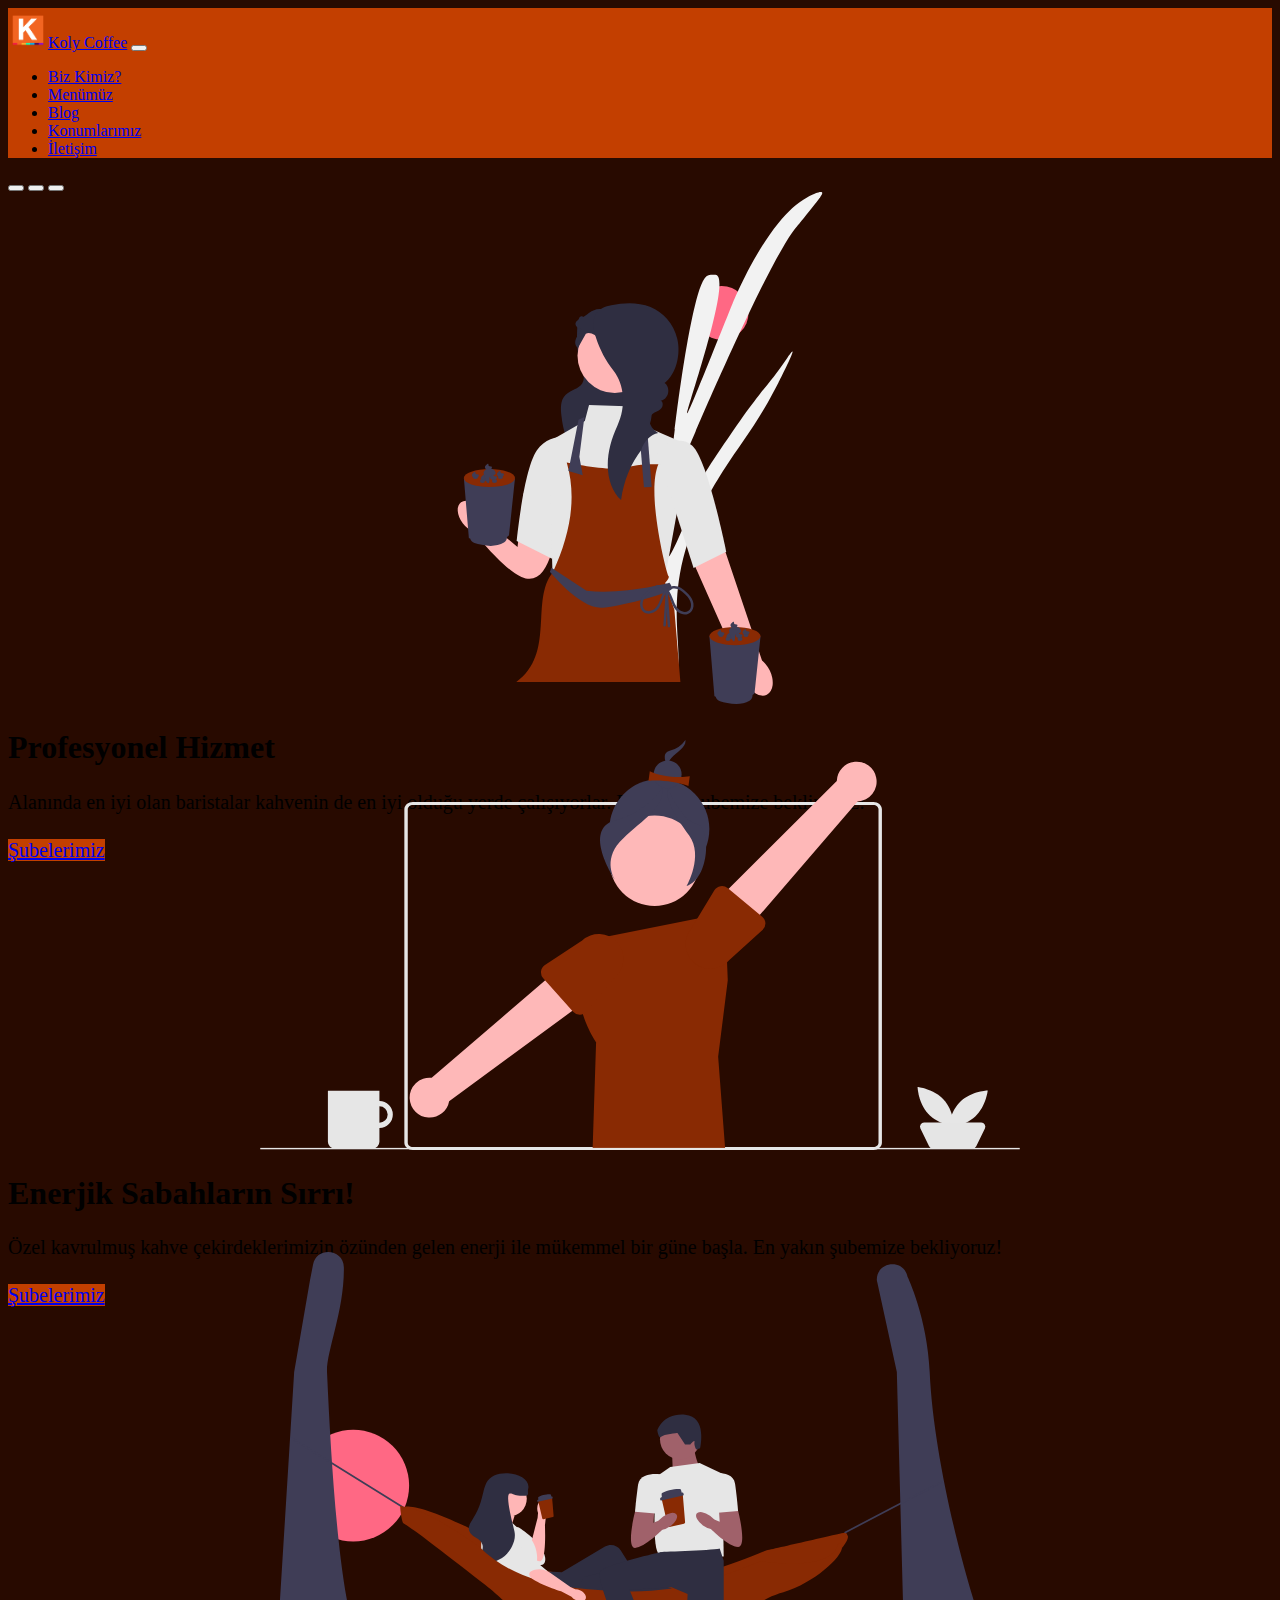
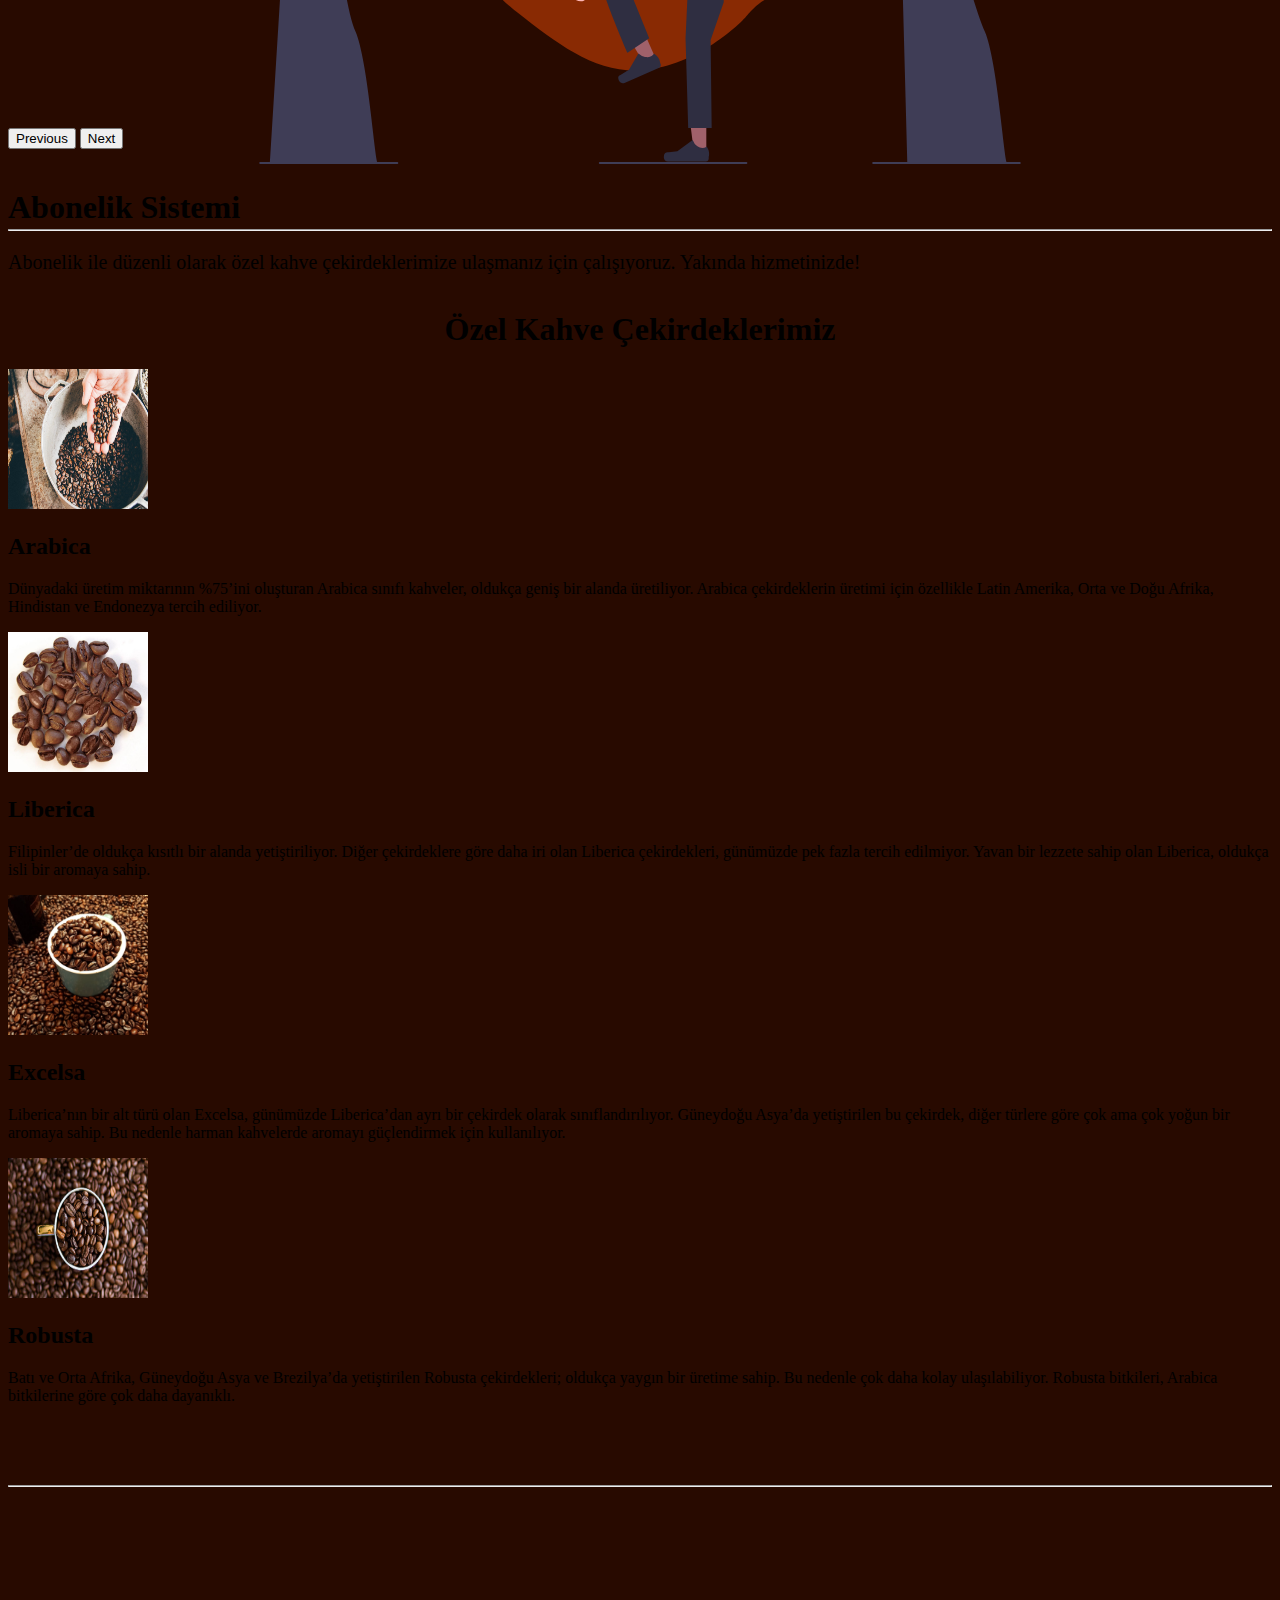
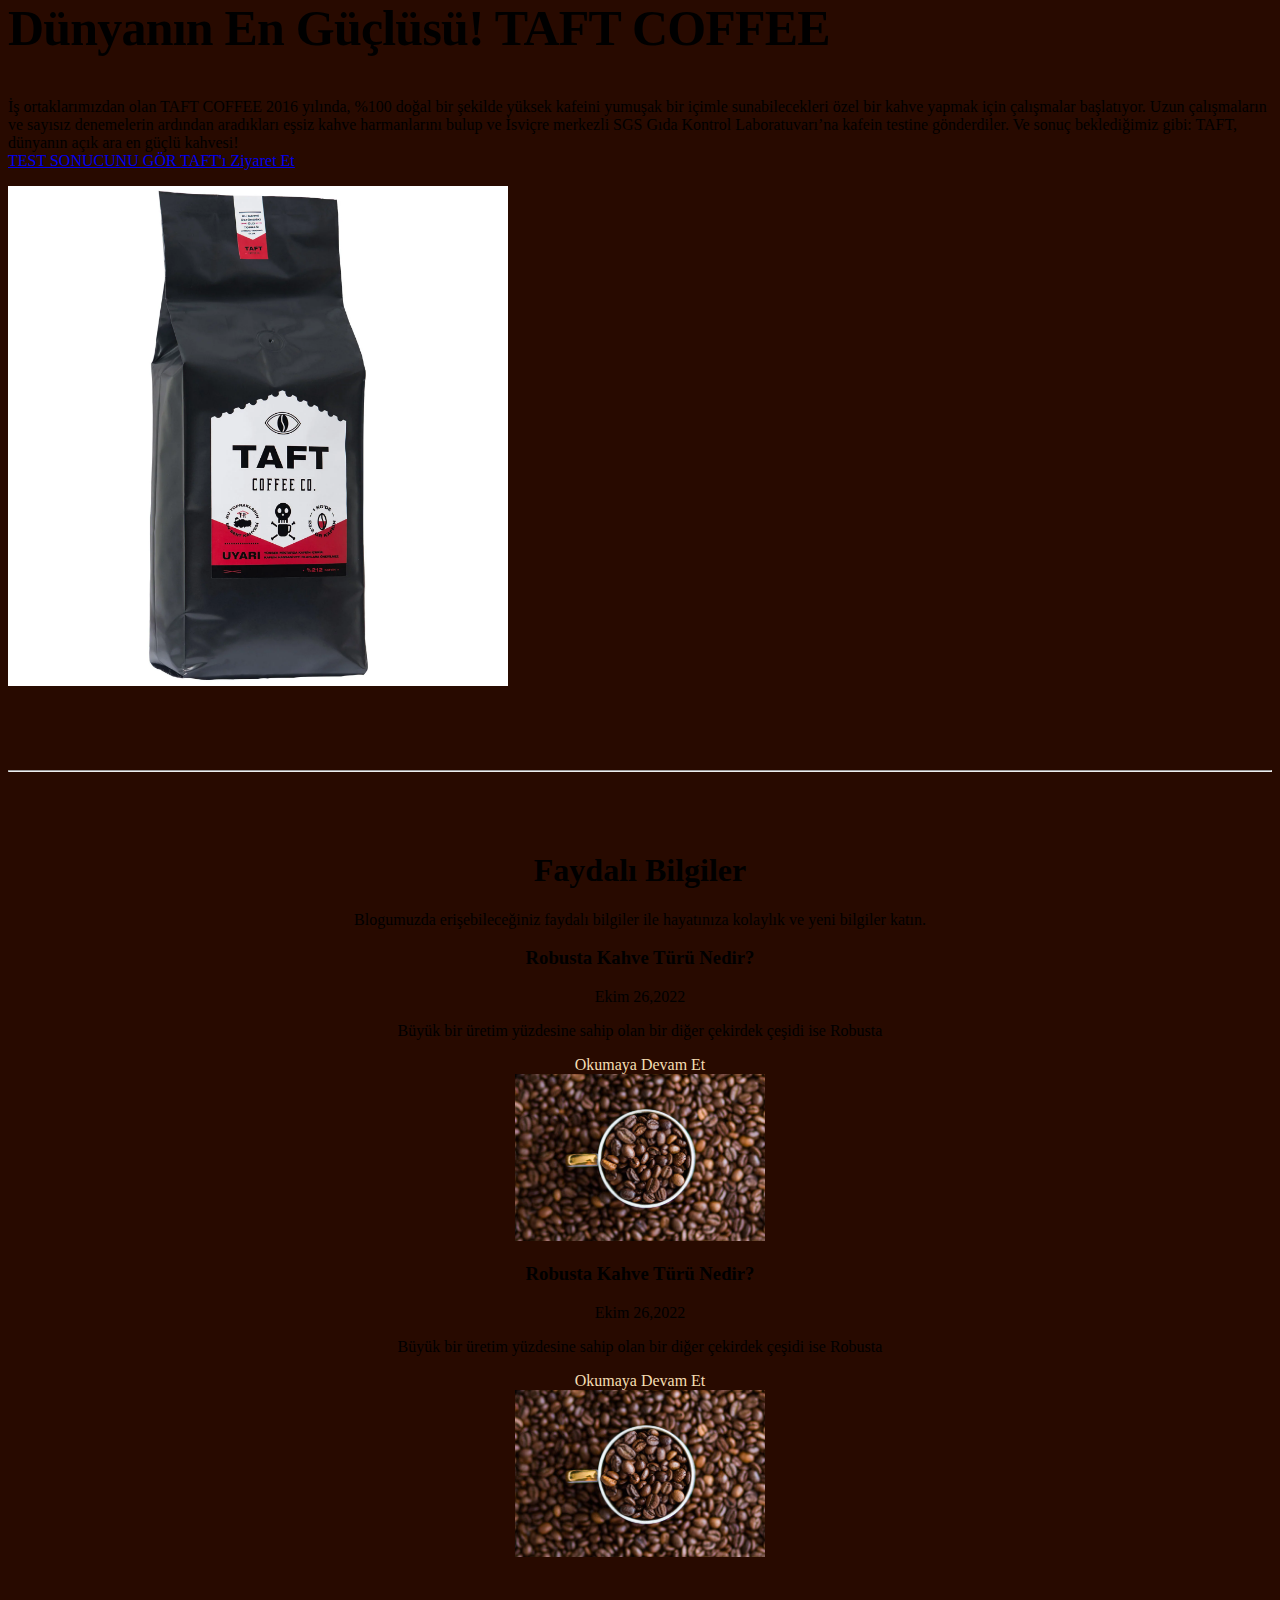
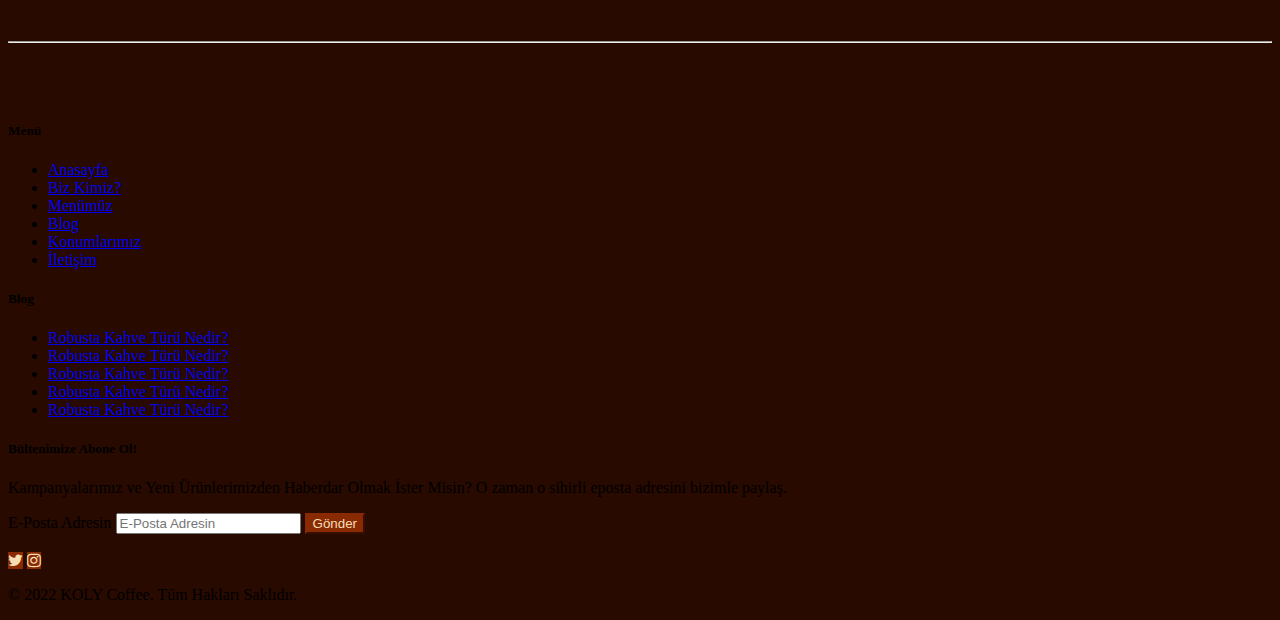
<file: index.html>
<!DOCTYPE html>
<html lang="en">
<head>
    <meta charset="UTF-8">
    <meta http-equiv="X-UA-Compatible" content="IE=edge">
    <meta name="viewport" content="width=device-width, initial-scale=1.0">
    <title>Koly Coffee</title>
    <link rel="stylesheet" href="https://cdnjs.cloudflare.com/ajax/libs/font-awesome/4.7.0/css/font-awesome.min.css">
    <link href="https://cdn.jsdelivr.net/npm/bootstrap@5.2.2/dist/css/bootstrap.min.css" rel="stylesheet" integrity="sha384-Zenh87qX5JnK2Jl0vWa8Ck2rdkQ2Bzep5IDxbcnCeuOxjzrPF/et3URy9Bv1WTRi" crossorigin="anonymous">
    <link rel="stylesheet" href="css/style.css">
    <link rel="shortcut icon" href="img/kolycoffeelogo.png" type="image/x-icon">
 
  
</head>
<body style="background-color: rgba(40,10,0,255);">
    <!-- header -->
    <nav style="background-color: rgba(195,63,0,255); margin-bottom: 0px;" class="navbar navbar-expand-md navbar-dark fixed-top">
        <div class="container-fluid">
              
          <a class="navbar-brand" href="index.html"><img class="bi me-2" width="40px" height="40px" src="img/kolycoffeelogo.png"></img>Koly Coffee</a>
          <button class="navbar-toggler" type="button" data-bs-toggle="collapse" data-bs-target="#navbarCollapse" aria-controls="navbarCollapse" aria-expanded="false" aria-label="Toggle navigation">
            <span class="navbar-toggler-icon"></span>
          </button>
          <div class="collapse navbar-collapse" id="navbarCollapse">
            <ul class="navbar-nav me-auto mb-2">
              <li class="nav-item"><a class="nav-link" href="biz-kimiz.html">Biz Kimiz?</a></li>
              <li class="nav-item"><a class="nav-link" href="menu.html" >Menümüz</a></li>
              <li class="nav-item"><a class="nav-link" href="Blog.html" >Blog</a></li>
              <li class="nav-item"><a class="nav-link" href="konum.html" >Konumlarımız</a></li>
              <li class="nav-item"><a class="nav-link" href="iletisim.html" >İletişim</a></li>
            </ul>
          </div>
        </div>
        
      </nav>
      <!-- header -->
      <!-- main -->
       <div>
        <!-- slider -->
        <div id="myCarousel" class="carousel slide" data-bs-ride="carousel">
          <div class="carousel-indicators">
            <button type="button" data-bs-target="#myCarousel" data-bs-slide-to="0" class="active" aria-current="true" aria-label="Slide 1"></button>
            <button type="button" data-bs-target="#myCarousel" data-bs-slide-to="1" aria-label="Slide 2"></button>
            <button type="button" data-bs-target="#myCarousel" data-bs-slide-to="2" aria-label="Slide 3"></button>
          </div>
          <div class="carousel-inner">
            <div class="carousel-item active">
              <img class="bd-placeholder-img" width="100%" height="100%" src="img/undraw_barista_507s.svg" aria-hidden="true" preserveAspectRatio="xMidYMid slice" focusable="false"><rect width="100%" height="100%" fill="#777"/></img>
      
              <div class="container">
                <div class="carousel-caption text-start">
                  <h1>Profesyonel Hizmet</h1>
                  <p>Alanında en iyi olan baristalar kahvenin de en iyi olduğu yerde çalışıyorlar. En yakın şubemize bekliyoruz!</p>
                  <p><a style="background-color: rgba(195,63,0,255); border-color: rgba(195,63,0,255);" class="btn btn-lg btn-primary" href="konum.html">Şubelerimiz</a></p>
                </div>
              </div>
            </div>
            <div class="carousel-item">
              <br><br>
              <img class="bd-placeholder-img" width="100%" height="80%" src="img/undraw_mornings_re_cofi.svg" aria-hidden="true" preserveAspectRatio="xMidYMid slice" focusable="false"><rect width="100%" height="100%" fill="#777"/></img>
      
              <div class="container">
                <div class="carousel-caption text-start">
                  <h1>Enerjik Sabahların Sırrı!</h1>
                  <p>Özel kavrulmuş kahve çekirdeklerimizin özünden gelen enerji ile mükemmel bir güne başla. En yakın şubemize bekliyoruz!</p>
                  <p><a style="background-color: rgba(195,63,0,255); border-color: rgba(195,63,0,255);" class="btn btn-lg btn-primary" href="konum.html">Şubelerimiz</a></p>
                </div>
              </div>
            </div>
            <div class="carousel-item">
              <br><br>
              <img class="bd-placeholder-img" width="100%" height="100%" src="img/undraw_relaxation_re_ohkx.svg" aria-hidden="true" preserveAspectRatio="xMidYMid slice" focusable="false"><rect width="100%" height="100%" fill="#777"/></img>
      
              <div class="container">
                <div class="carousel-caption text-start">
                  <h1>Abonelik Sistemi</h1>
                  <p>Abonelik ile düzenli olarak özel kahve çekirdeklerimize ulaşmanız için çalışıyoruz. Yakında hizmetinizde!</p>
                </div>
              </div>
            </div>
          </div>
          <button class="carousel-control-prev" type="button" data-bs-target="#myCarousel" data-bs-slide="prev">
            <span class="carousel-control-prev-icon" aria-hidden="true"></span>
            <span class="visually-hidden">Previous</span>
          </button>
          <button class="carousel-control-next" type="button" data-bs-target="#myCarousel" data-bs-slide="next">
            <span class="carousel-control-next-icon" aria-hidden="true"></span>
            <span class="visually-hidden">Next</span>
          </button>
        </div>
      
       <!-- slider -->
        </div>
        </div> 
        <!-- main -->
        <main id="giris" class="text-white">
          

         <!-- Çekirdek -->
          <div class="container marketing">
        
            <hr id="cekirdek" class="featurette-divider">
            
            <div class="row">
              <h1 style="text-align: center;">Özel Kahve Çekirdeklerimiz</h1>
              <div class="col-lg-3">
                <img class="bd-placeholder-img rounded-circle" width="140" height="140" src="img/arabica.jpg" role="img" aria-label="Placeholder: 140x140" preserveAspectRatio="xMidYMid slice" focusable="false"></img>
        
                <h2 class="fw-normal">Arabica</h2>
                <p>Dünyadaki üretim miktarının %75’ini oluşturan Arabica sınıfı kahveler, oldukça geniş bir alanda üretiliyor. Arabica çekirdeklerin üretimi için özellikle Latin Amerika, Orta ve Doğu Afrika, Hindistan ve Endonezya tercih ediliyor.</p>
              </div>
              <div class="col-lg-3">
                <img class="bd-placeholder-img rounded-circle" width="140" height="140" src="img/liberica.jpg" role="img" aria-label="Placeholder: 140x140" preserveAspectRatio="xMidYMid slice" focusable="false"></img>

        
                <h2 class="fw-normal">Liberica</h2>
                <p>Filipinler’de oldukça kısıtlı bir alanda yetiştiriliyor. Diğer çekirdeklere göre daha iri olan Liberica çekirdekleri, günümüzde pek fazla tercih edilmiyor. Yavan bir lezzete sahip olan Liberica, oldukça isli bir aromaya sahip.</p>
              </div>
              <div class="col-lg-3">
                <img class="bd-placeholder-img rounded-circle" width="140" height="140" src="img/excelsa.jpg" role="img" aria-label="Placeholder: 140x140" preserveAspectRatio="xMidYMid slice" focusable="false"></img>

        
                <h2 class="fw-normal">Excelsa</h2>
                <p>Liberica’nın bir alt türü olan Excelsa, günümüzde Liberica’dan ayrı bir çekirdek olarak sınıflandırılıyor. Güneydoğu Asya’da yetiştirilen bu çekirdek, diğer türlere göre çok ama çok yoğun bir aromaya sahip. Bu nedenle harman kahvelerde aromayı güçlendirmek için kullanılıyor.</p>
              </div>
              <div class="col-lg-3">
                <img class="bd-placeholder-img rounded-circle" width="140" height="140" src="img/robusta.jpg" role="img" aria-label="Placeholder: 140x140" preserveAspectRatio="xMidYMid slice" focusable="false"></img>

        
                <h2 class="fw-normal">Robusta</h2>
                <p>Batı ve Orta Afrika, Güneydoğu Asya ve Brezilya’da yetiştirilen Robusta çekirdekleri; oldukça yaygın bir üretime sahip. Bu nedenle çok daha kolay ulaşılabiliyor. Robusta bitkileri, Arabica bitkilerine göre çok daha dayanıklı.</p>
              </div>
            </div>
         <!-- ÇEkirdek -->
        
         <!-- ana-->

        <div class="container marketing">

        
            <hr class="featurette-divider">
        
            <div class="row featurette">
              <div class="col-md-7">
                <h2 class="featurette-heading fw-normal lh-1">Dünyanın En Güçlüsü! <span class="text-muted">TAFT COFFEE</span></h2>
                <p class="lead">İş ortaklarımızdan olan TAFT COFFEE 2016 yılında, %100 doğal bir şekilde yüksek kafeini yumuşak bir içimle sunabilecekleri özel bir kahve yapmak için çalışmalar başlatıyor.

                  Uzun çalışmaların ve sayısız denemelerin ardından aradıkları eşsiz kahve harmanlarını bulup ve İsviçre merkezli SGS Gıda Kontrol Laboratuvarı’na kafein testine gönderdiler.
                  
                  Ve sonuç beklediğimiz gibi: TAFT, dünyanın açık ara en güçlü kahvesi!
                  <br>
                  <a class="nav-link text-muted" href="https://www.taftcoffee.com/blogs/blog/dunyanin-en-guclu-kahvesi-taft-coffee"> TEST SONUCUNU GÖR </a>
                  <a class="nav-link text-muted" href="https://www.taftcoffee.com/"> TAFT'ı Ziyaret Et </a></p>
              </div>
              <div class="col-md-5">
                <img class="bd-placeholder-img bd-placeholder-img-lg featurette-image img-fluid mx-auto" width="500" height="500" src="img/taft.webp" role="img" aria-label="Placeholder: 500x500" preserveAspectRatio="xMidYMid slice" focusable="false"></img>
        
              </div>
            </div>
        
            <hr  class="featurette-divider">
        
            <div style="text-align: center;" class="row featurette">
              <div class="container-fluid">
                <h1>Faydalı Bilgiler</h1>
                <p class="lead">Blogumuzda erişebileceğiniz faydalı bilgiler ile hayatınıza kolaylık ve yeni bilgiler katın.</p>
                <div class="row mb-2">
                  <div class="col-md-6">
                    <div class="row g-0 border rounded overflow-hidden flex-md-row mb-4 shadow-sm h-md-250 position-relative">
                      <div class="col p-4 d-flex flex-column position-static">
    
                        <h3 class="mb-0">Robusta Kahve Türü Nedir?</h3>
                        <div class="mb-1 text-muted">Ekim 26,2022</div>
                        <p class="card-text mb-auto">Büyük bir üretim yüzdesine sahip olan bir diğer çekirdek çeşidi ise Robusta</p>
                        <a style="color: wheat; text-decoration: none; border-color:#892A03;" href="yaziornek.html" class="stretched-link">Okumaya Devam Et</a>
                      </div>
                      <div class="col-auto d-none d-lg-block">
                        <img class="bd-placeholder-img" width="250" height="100%" src="img/robusta.jpg" role="img" aria-label="Placeholder: Thumbnail" preserveAspectRatio="xMidYMid slice" focusable="false"></img>
              
                      </div>
                    </div>
                  </div>
                  <div class="col-md-6">
                    <div class="row g-0 border rounded overflow-hidden flex-md-row mb-4 shadow-sm h-md-250 position-relative">
                      <div class="col p-4 d-flex flex-column position-static">
    
                        <h3 class="mb-0">Robusta Kahve Türü Nedir?</h3>
                        <div class="mb-1 text-muted">Ekim 26,2022</div>
                        <p class="card-text mb-auto">Büyük bir üretim yüzdesine sahip olan bir diğer çekirdek çeşidi ise Robusta</p>
                        <a style="color: wheat; text-decoration: none; border-color:#892A03;" href="yaziornek.html" class="stretched-link">Okumaya Devam Et</a>
                      </div>
                      <div class="col-auto d-none d-lg-block">
                        <img class="bd-placeholder-img" width="250" height="100%" src="img/robusta.jpg" role="img" aria-label="Placeholder: Thumbnail" preserveAspectRatio="xMidYMid slice" focusable="false"></img>
              
                      </div>
                    </div>
                  </div>
                </div>
              </div>
            </div>
        
            <hr  class="featurette-divider">
           
          </div>
        </main>
       <!-- footer -->
  <footer class="container-fluid py-5 mt-auto text-white-50">
    <div class="row">
      <div class="col-6 col-md-2 mb-3">
        <h5>Menü</h5>
        <ul class="nav flex-column">
          <li class="nav-item mb-2"><a href="index.html" class="nav-link p-0 text-muted">Anasayfa</a></li>
          <li class="nav-item mb-2"><a href="biz-kimiz.html" class="nav-link p-0 text-muted">Biz Kimiz?</a></li>
          <li class="nav-item mb-2"><a href="menu.html" class="nav-link p-0 text-muted">Menümüz</a></li>
          <li class="nav-item mb-2"><a href="blog.html" class="nav-link p-0 text-muted">Blog</a></li>
          <li class="nav-item mb-2"><a href="konum.html" class="nav-link p-0 text-muted">Konumlarımız</a></li>
          <li class="nav-item mb-2"><a href="iletisim.html" class="nav-link p-0 text-muted">İletişim</a></li>
        </ul>
      </div>

      <div class="col-6 col-md-2 mb-3">
        <h5>Blog</h5>
        <ul class="nav flex-column">
          <li class="nav-item mb-2"><a href="yaziornek.html" class="nav-link p-0 text-muted">Robusta Kahve Türü Nedir?</a></li>
          <li class="nav-item mb-2"><a href="yaziornek.html" class="nav-link p-0 text-muted">Robusta Kahve Türü Nedir?</a></li>
          <li class="nav-item mb-2"><a href="yaziornek.html" class="nav-link p-0 text-muted">Robusta Kahve Türü Nedir?</a></li>
          <li class="nav-item mb-2"><a href="yaziornek.html" class="nav-link p-0 text-muted">Robusta Kahve Türü Nedir?</a></li>
          <li class="nav-item mb-2"><a href="yaziornek.html" class="nav-link p-0 text-muted">Robusta Kahve Türü Nedir?</a></li>
        </ul>
      </div>

      <div class="col-6 col-md-2 mb-3"></div>

      <div class="col-md-5 offset-md-1 mb-3">
        <form>
          <h5>Bültenimize Abone Ol!</h5>
          <p>Kampanyalarımız ve Yeni Ürünlerimizden Haberdar Olmak İster Misin? O zaman o sihirli eposta adresini bizimle paylaş.</p>
          <div class="d-flex flex-column flex-sm-row w-100 gap-2">
            <label for="newsletter1" class="visually-hidden">E-Posta Adresin</label>
            <input id="newsletter1" type="text" class="form-control" placeholder="E-Posta Adresin">
            <button style="color: wheat; background-color: #892A03; border-color:#892A03;" class="btn btn-primary" type="button">Gönder</button>
          </div>
        </form>
        <br>
        <div style="text-align: left;">
          <a style="color: wheat; background-color: #892A03; border-color:#892A03;" class="btn btn-lg btn-secondary" href="https://twitter.com/oguzhnkrdg" target="_blank"><i class="fa fa-twitter"></i></a>
          <a style="color: wheat; background-color: #892A03; border-color:#892A03;" class="btn btn-lg btn-secondary" href="https://www.instagram.com/oguzhnkrdg/" target="_blank"><i class="fa fa-instagram" ></i></a> 
        </div>
      </div>
    </div>

    <div class="d-flex flex-column flex-sm-row justify-content-between py-4 my-4 border-top">
      <p>&copy; 2022 KOLY Coffee. Tüm Hakları Saklıdır.</p>
    </div>
  </footer>
    <!-- footer -->
</body>

<script src="https://cdn.jsdelivr.net/npm/@popperjs/core@2.11.6/dist/umd/popper.min.js" integrity="sha384-oBqDVmMz9ATKxIep9tiCxS/Z9fNfEXiDAYTujMAeBAsjFuCZSmKbSSUnQlmh/jp3" crossorigin="anonymous"></script>
<script src="https://cdn.jsdelivr.net/npm/bootstrap@5.2.2/dist/js/bootstrap.min.js" integrity="sha384-IDwe1+LCz02ROU9k972gdyvl+AESN10+x7tBKgc9I5HFtuNz0wWnPclzo6p9vxnk" crossorigin="anonymous"></script>
</html>
</file>
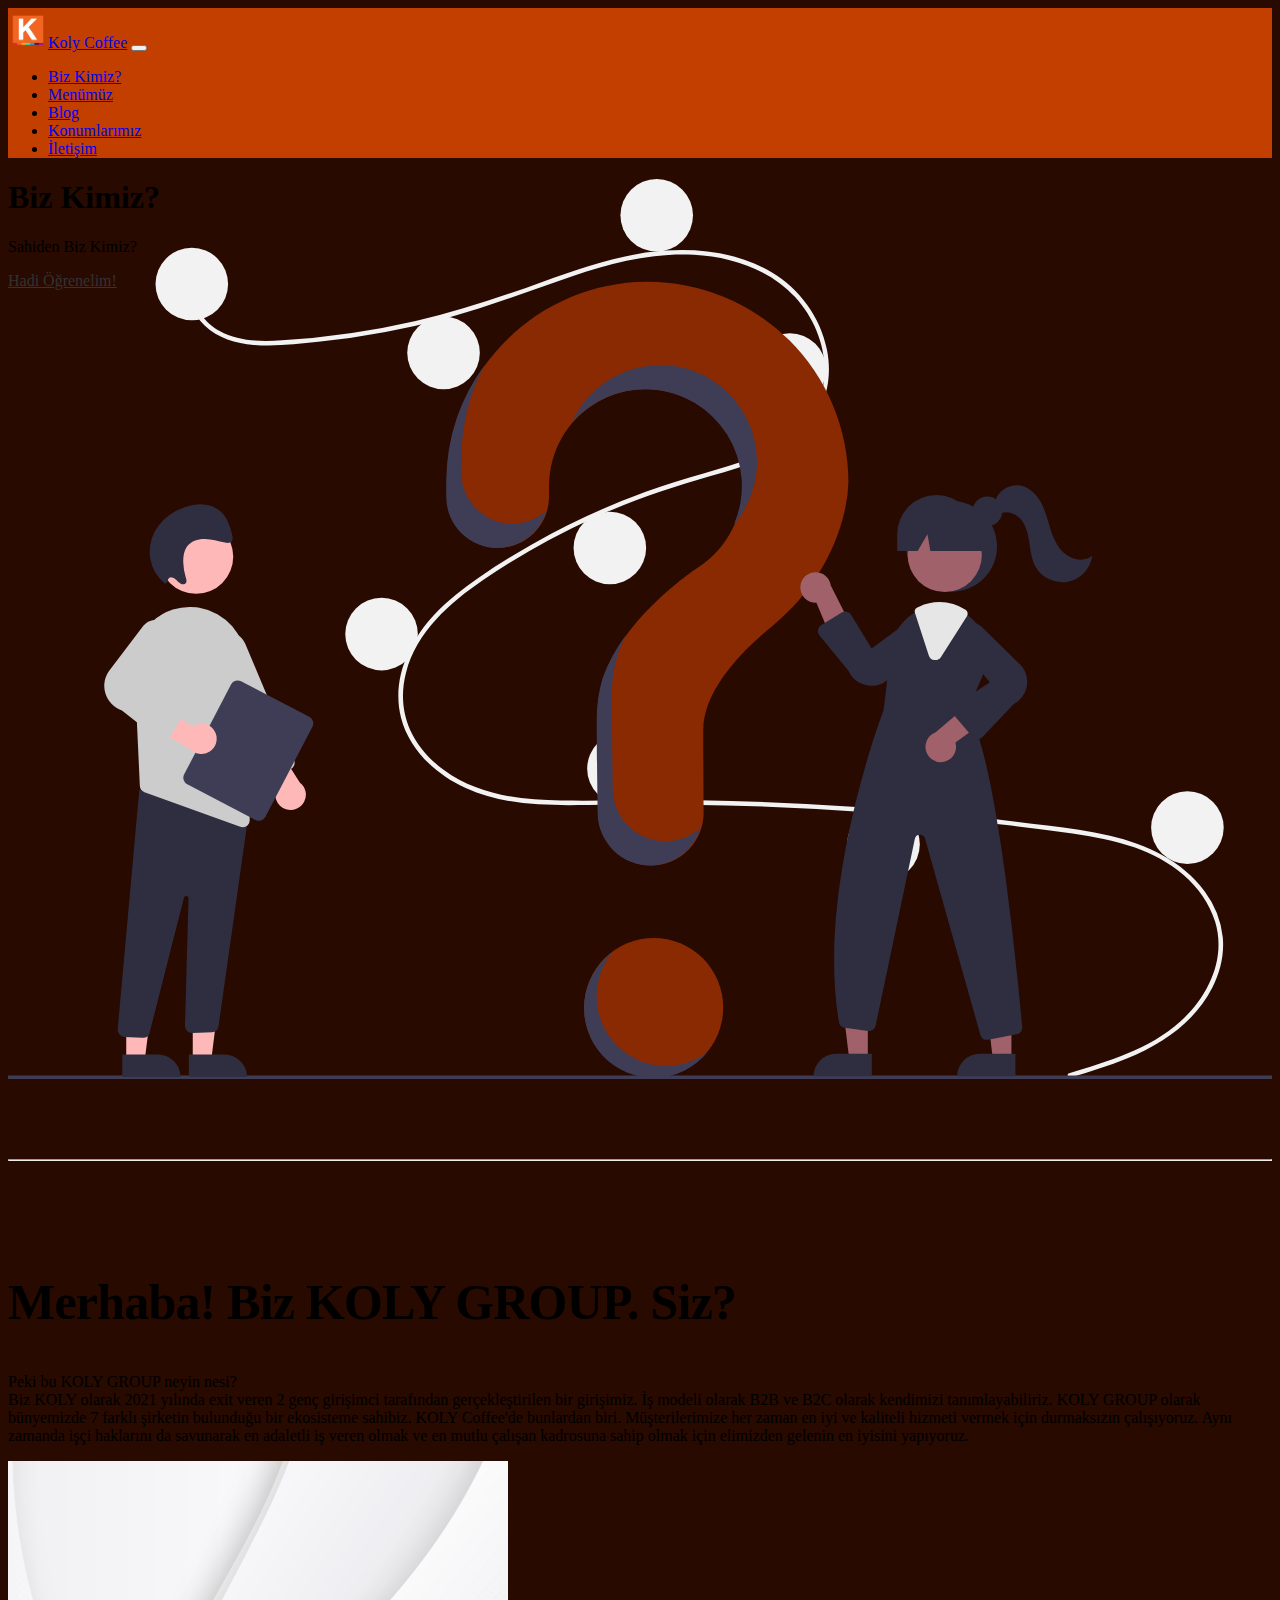
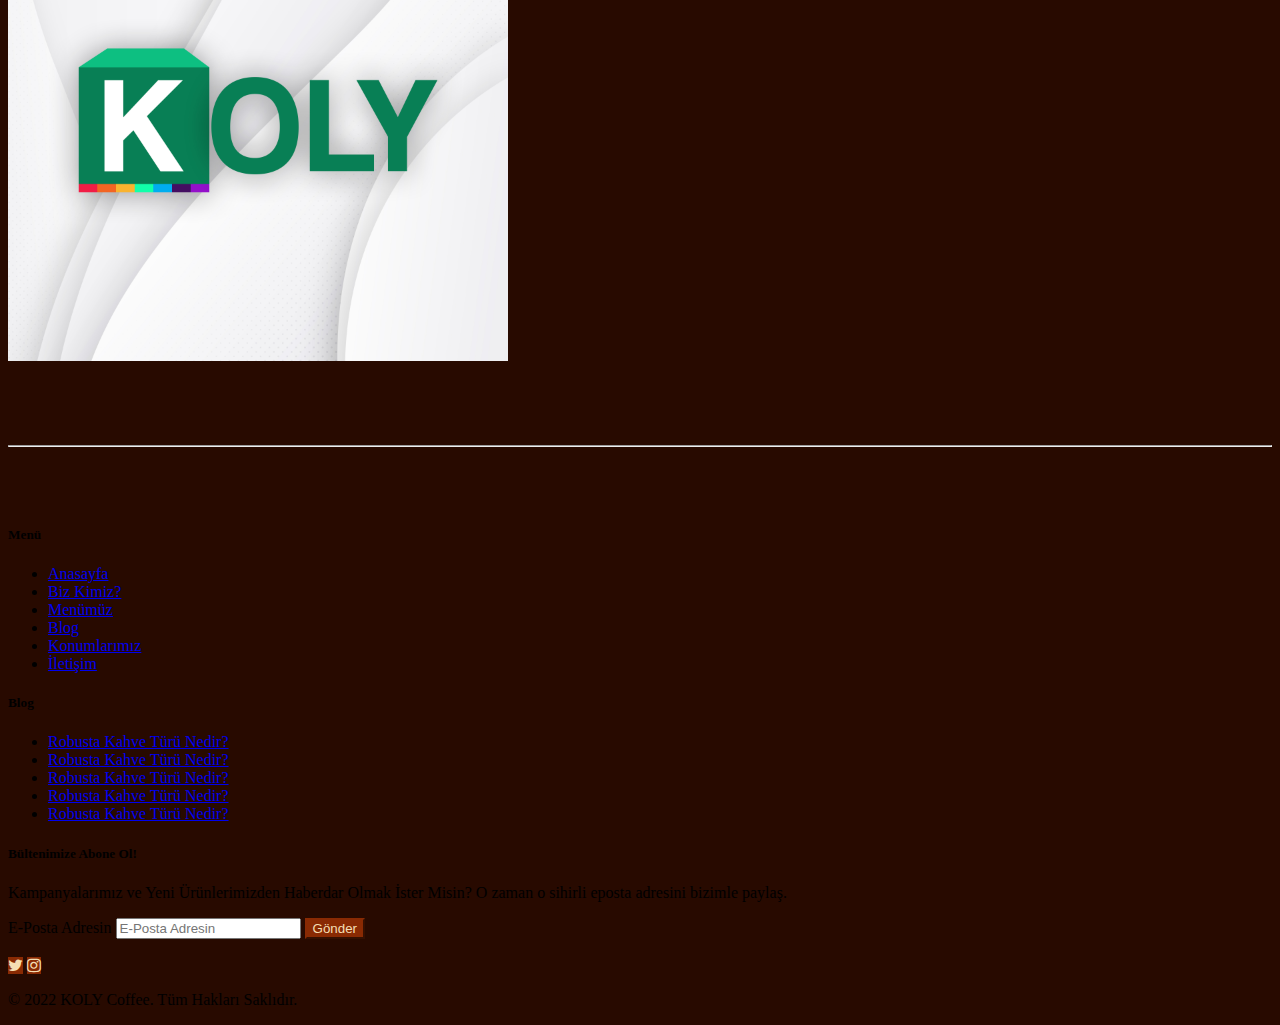
<file: biz-kimiz.html>
<!DOCTYPE html>
<html lang="en">
<head>
    <meta charset="UTF-8">
    <meta http-equiv="X-UA-Compatible" content="IE=edge">
    <meta name="viewport" content="width=device-width, initial-scale=1.0">
    <title>Koly Coffee</title>
    <link rel="stylesheet" href="https://cdnjs.cloudflare.com/ajax/libs/font-awesome/4.7.0/css/font-awesome.min.css">
    <link href="https://cdn.jsdelivr.net/npm/bootstrap@5.2.2/dist/css/bootstrap.min.css" rel="stylesheet" integrity="sha384-Zenh87qX5JnK2Jl0vWa8Ck2rdkQ2Bzep5IDxbcnCeuOxjzrPF/et3URy9Bv1WTRi" crossorigin="anonymous">
    <link rel="stylesheet" href="css/style.css">
    <link rel="shortcut icon" href="img/kolycoffeelogo.png" type="image/x-icon">
 
  
</head>
<body style="background-color: rgba(40,10,0,255);">
    <!-- header -->
    <nav style="background-color: rgba(195,63,0,255); margin-bottom: 0px;" class="navbar navbar-expand-md navbar-dark fixed-top">
        <div class="container-fluid">
              
          <a class="navbar-brand" href="index.html"><img class="bi me-2" width="40px" height="40px" src="img/kolycoffeelogo.png"></img>Koly Coffee</a>
          <button class="navbar-toggler" type="button" data-bs-toggle="collapse" data-bs-target="#navbarCollapse" aria-controls="navbarCollapse" aria-expanded="false" aria-label="Toggle navigation">
            <span class="navbar-toggler-icon"></span>
          </button>
          <div class="collapse navbar-collapse" id="navbarCollapse">
            <ul class="navbar-nav me-auto mb-2">
              <li class="nav-item"><a class="nav-link" href="biz-kimiz.html">Biz Kimiz?</a></li>
              <li class="nav-item"><a class="nav-link" href="menu.html" >Menümüz</a></li>
              <li class="nav-item"><a class="nav-link" href="blog.html" >Blog</a></li>
              <li class="nav-item"><a class="nav-link" href="konum.html" >Konumlarımız</a></li>
              <li class="nav-item"><a class="nav-link" href="iletisim.html" >İletişim</a></li>
            </ul>
          </div>
        </div>
        
      </nav>
      <!-- header -->
        <!-- main -->
        <div>
          <main style="background-image: url(img/undraw_questions_re_1fy7.svg); background-position: center; background-repeat: no-repeat; background-size: cover; height: 100vh;" class=" p-5 text-center text-white text-center d-flex justify-content-center align-items-center mask">
              <div>
                  <h1 >Biz Kimiz?</h1>
                  <p class="lead">Sahiden Biz Kimiz?</p>
                  <p class="lead">
                      <a href="#giris" class="btn btn-lg btn-secondary fw-bold border-white bg-white">Hadi Öğrenelim!</a>
                  </p>
              </div>   
          </main>
      </div>
        <main id="giris" class="text-white">
          
         <!-- kimiz -->

        <div class="container marketing">

        
            <hr id="merhaba" class="featurette-divider">
        
            <div class="row featurette">
              <div class="col-md-7">
                <h2 class="featurette-heading fw-normal lh-1">Merhaba! Biz KOLY GROUP. <span class="text-muted">Siz?</span></h2>
                <p class="lead">Peki bu KOLY GROUP neyin nesi? <br> Biz KOLY olarak 2021 yılında exit veren 2 genç girişimci tarafından gerçekleştirilen bir girişimiz. İş modeli olarak B2B ve B2C olarak kendimizi tanımlayabiliriz.
                  KOLY GROUP olarak bünyemizde 7 farklı şirketin bulunduğu bir ekosisteme sahibiz. KOLY Coffee'de bunlardan biri. Müşterilerimize her zaman en iyi ve kaliteli hizmeti vermek için durmaksızın çalışıyoruz. Aynı zamanda işçi haklarını da savunarak
                  en adaletli iş veren olmak ve en mutlu çalışan kadrosuna sahip olmak için elimizden gelenin en iyisini yapıyoruz.
                </p>
              </div>
              <div class="col-md-5">
                <img class="bd-placeholder-img bd-placeholder-img-lg featurette-image img-fluid mx-auto" width="500" height="500" src="img/kolyprofil.jpg" role="img" aria-label="Placeholder: 500x500" preserveAspectRatio="xMidYMid slice" focusable="false"><title>Placeholder</title><rect width="100%" height="100%" fill="#eee"/></img>
        
              </div>
            </div>
        
             
        
            <hr class="featurette-divider">
           
          </div>
        </main>
<!-- footer -->
<footer class="container-fluid py-5 mt-auto text-white-50">
  <div class="row">
    <div class="col-6 col-md-2 mb-3">
      <h5>Menü</h5>
      <ul class="nav flex-column">
        <li class="nav-item mb-2"><a href="index.html" class="nav-link p-0 text-muted">Anasayfa</a></li>
        <li class="nav-item mb-2"><a href="biz-kimiz.html" class="nav-link p-0 text-muted">Biz Kimiz?</a></li>
        <li class="nav-item mb-2"><a href="menu.html" class="nav-link p-0 text-muted">Menümüz</a></li>
        <li class="nav-item mb-2"><a href="blog.html" class="nav-link p-0 text-muted">Blog</a></li>
        <li class="nav-item mb-2"><a href="konum.html" class="nav-link p-0 text-muted">Konumlarımız</a></li>
        <li class="nav-item mb-2"><a href="iletisim.html" class="nav-link p-0 text-muted">İletişim</a></li>
      </ul>
    </div>

    <div class="col-6 col-md-2 mb-3">
      <h5>Blog</h5>
      <ul class="nav flex-column">
        <li class="nav-item mb-2"><a href="yaziornek.html" class="nav-link p-0 text-muted">Robusta Kahve Türü Nedir?</a></li>
        <li class="nav-item mb-2"><a href="yaziornek.html" class="nav-link p-0 text-muted">Robusta Kahve Türü Nedir?</a></li>
        <li class="nav-item mb-2"><a href="yaziornek.html" class="nav-link p-0 text-muted">Robusta Kahve Türü Nedir?</a></li>
        <li class="nav-item mb-2"><a href="yaziornek.html" class="nav-link p-0 text-muted">Robusta Kahve Türü Nedir?</a></li>
        <li class="nav-item mb-2"><a href="yaziornek.html" class="nav-link p-0 text-muted">Robusta Kahve Türü Nedir?</a></li>
      </ul>
    </div>

    <div class="col-6 col-md-2 mb-3"></div>

    <div class="col-md-5 offset-md-1 mb-3">
      <form>
        <h5>Bültenimize Abone Ol!</h5>
        <p>Kampanyalarımız ve Yeni Ürünlerimizden Haberdar Olmak İster Misin? O zaman o sihirli eposta adresini bizimle paylaş.</p>
        <div class="d-flex flex-column flex-sm-row w-100 gap-2">
          <label for="newsletter1" class="visually-hidden">E-Posta Adresin</label>
          <input id="newsletter1" type="text" class="form-control" placeholder="E-Posta Adresin">
          <button style="color: wheat; background-color: #892A03; border-color:#892A03;" class="btn btn-primary" type="button">Gönder</button>
        </div>
      </form>
      <br>
      <div style="text-align: left;">
        <a style="color: wheat; background-color: #892A03; border-color:#892A03;" class="btn btn-lg btn-secondary" href="https://twitter.com/oguzhnkrdg" target="_blank"><i class="fa fa-twitter"></i></a>
        <a style="color: wheat; background-color: #892A03; border-color:#892A03;" class="btn btn-lg btn-secondary" href="https://www.instagram.com/oguzhnkrdg/" target="_blank"><i class="fa fa-instagram" ></i></a> 
      </div>
    </div>
  </div>

  <div class="d-flex flex-column flex-sm-row justify-content-between py-4 my-4 border-top">
    <p>&copy; 2022 KOLY Coffee. Tüm Hakları Saklıdır.</p>
  </div>
</footer>
  <!-- footer -->
</body>

<script src="https://cdn.jsdelivr.net/npm/@popperjs/core@2.11.6/dist/umd/popper.min.js" integrity="sha384-oBqDVmMz9ATKxIep9tiCxS/Z9fNfEXiDAYTujMAeBAsjFuCZSmKbSSUnQlmh/jp3" crossorigin="anonymous"></script>
<script src="https://cdn.jsdelivr.net/npm/bootstrap@5.2.2/dist/js/bootstrap.min.js" integrity="sha384-IDwe1+LCz02ROU9k972gdyvl+AESN10+x7tBKgc9I5HFtuNz0wWnPclzo6p9vxnk" crossorigin="anonymous"></script>
</html>
</file>
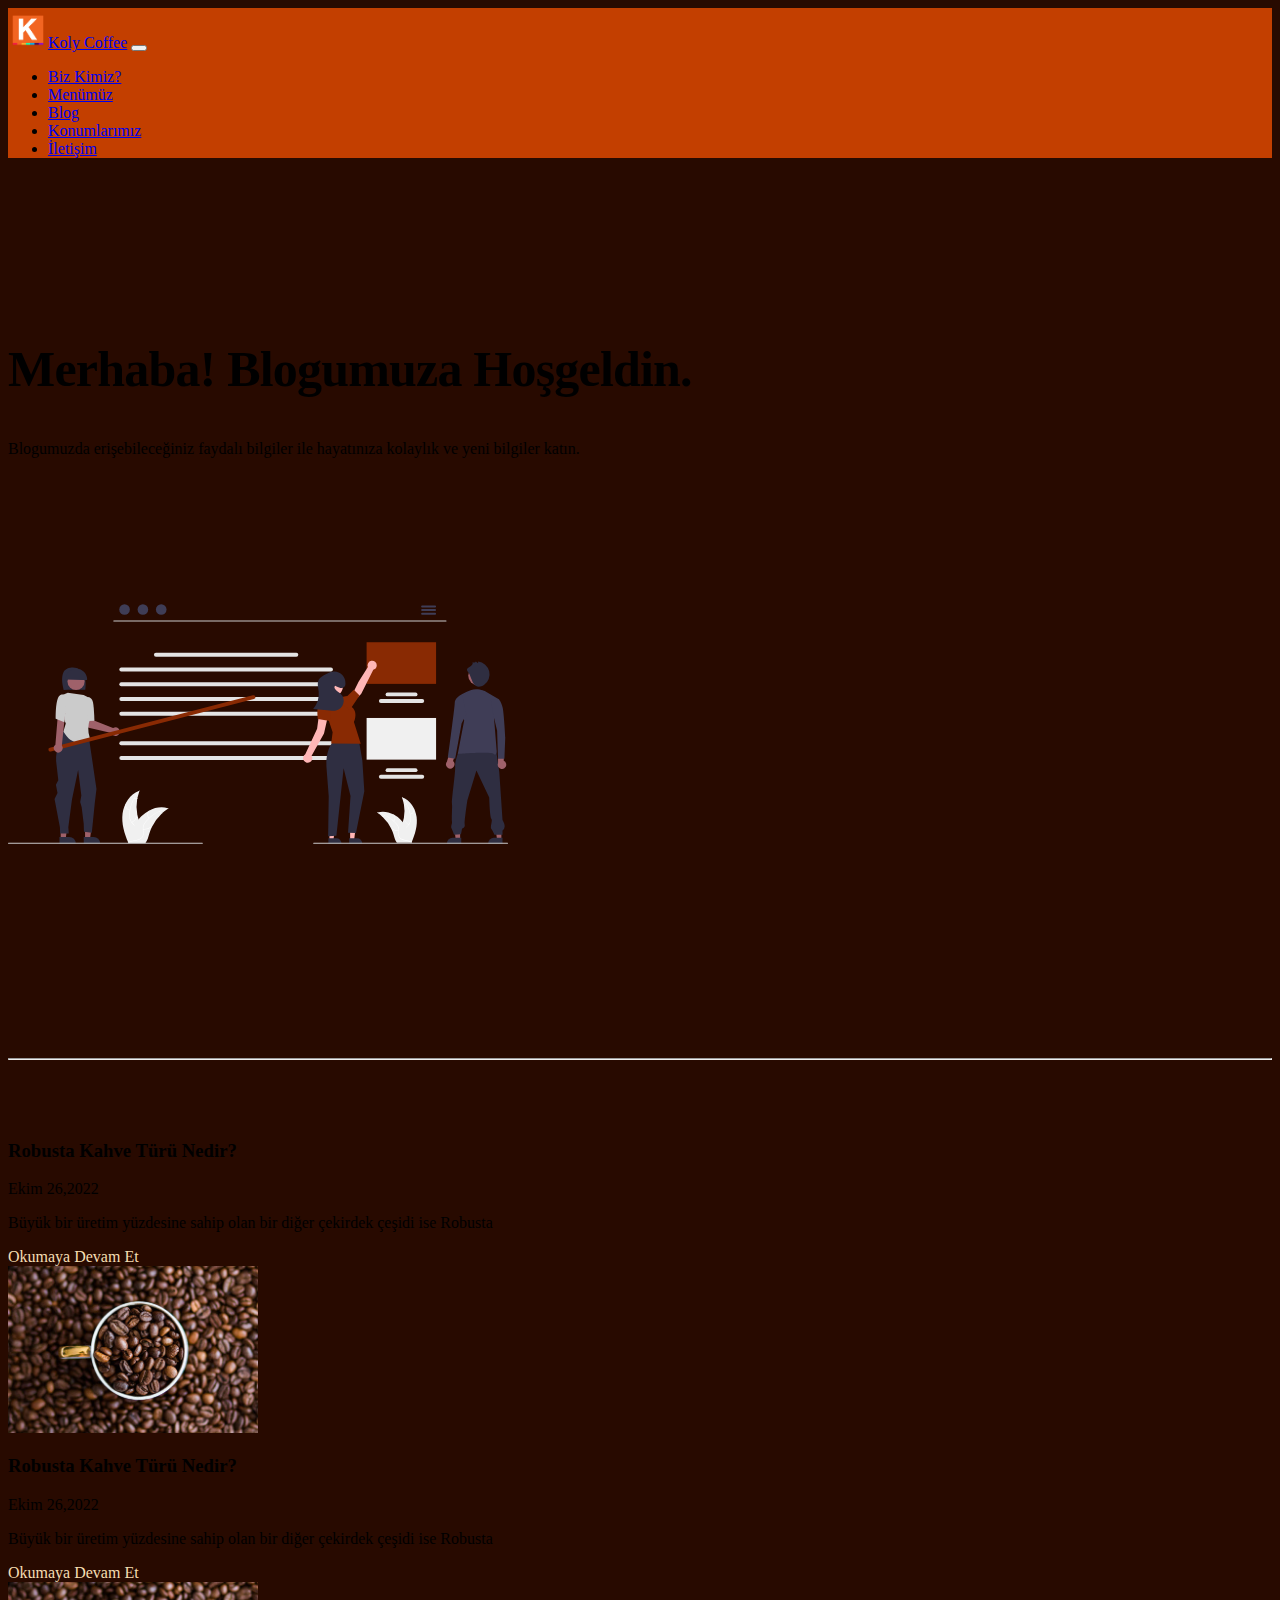
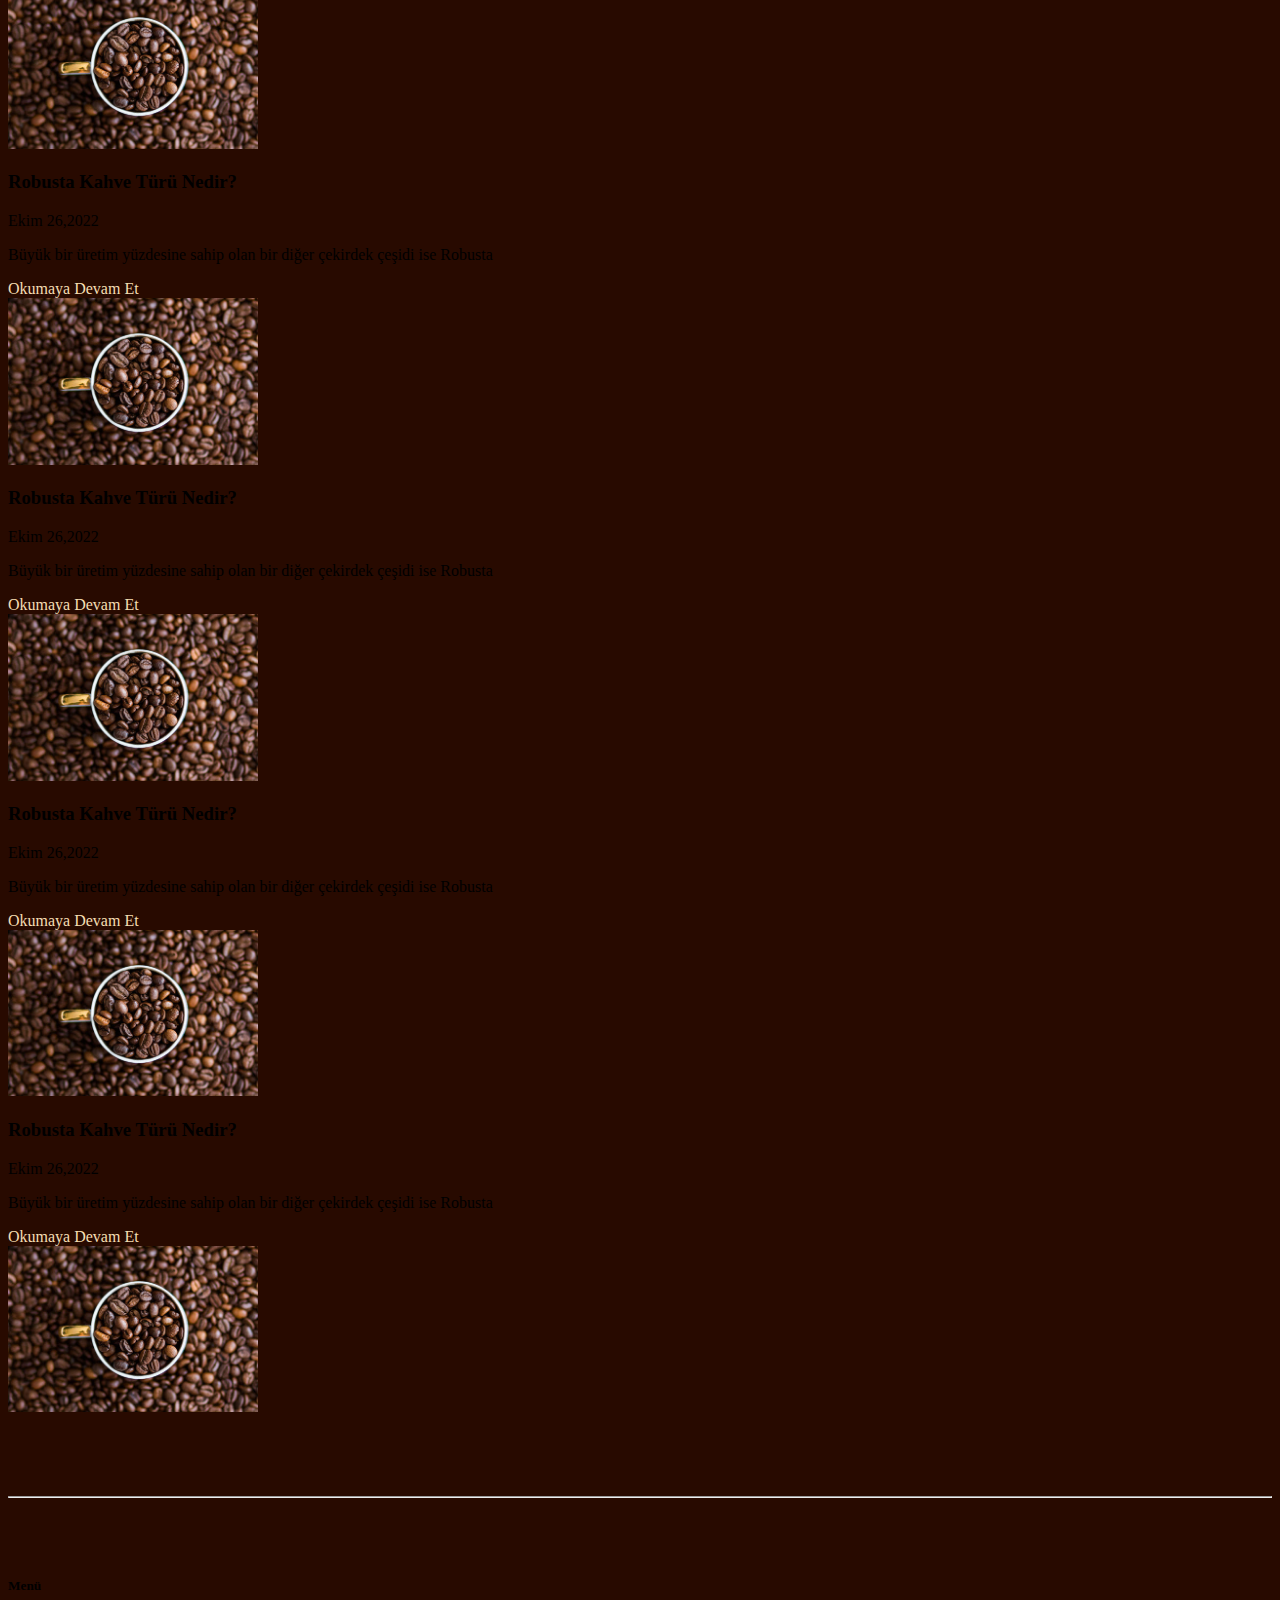
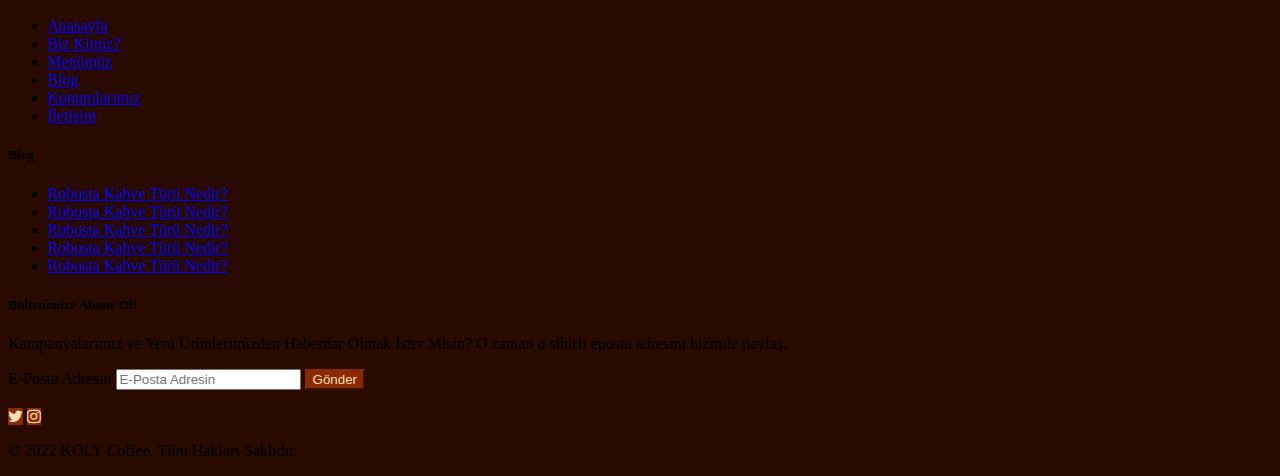
<file: blog.html>
<!DOCTYPE html>
<html lang="en">
<head>
    <meta charset="UTF-8">
    <meta http-equiv="X-UA-Compatible" content="IE=edge">
    <meta name="viewport" content="width=device-width, initial-scale=1.0">
    <title>Koly Coffee</title>
    <link rel="stylesheet" href="https://cdnjs.cloudflare.com/ajax/libs/font-awesome/4.7.0/css/font-awesome.min.css">
    <link href="https://cdn.jsdelivr.net/npm/bootstrap@5.2.2/dist/css/bootstrap.min.css" rel="stylesheet" integrity="sha384-Zenh87qX5JnK2Jl0vWa8Ck2rdkQ2Bzep5IDxbcnCeuOxjzrPF/et3URy9Bv1WTRi" crossorigin="anonymous">
    <link rel="stylesheet" href="css/style.css">
    <link rel="shortcut icon" href="img/kolycoffeelogo.png" type="image/x-icon">
 
  
</head>
<body style="background-color: rgba(40,10,0,255);">
    <!-- header -->
    <nav style="background-color: rgba(195,63,0,255); margin-bottom: 0px;" class="navbar navbar-expand-md navbar-dark fixed-top">
        <div class="container-fluid">
              
          <a class="navbar-brand" href="index.html"><img class="bi me-2" width="40px" height="40px" src="img/kolycoffeelogo.png"></img>Koly Coffee</a>
          <button class="navbar-toggler" type="button" data-bs-toggle="collapse" data-bs-target="#navbarCollapse" aria-controls="navbarCollapse" aria-expanded="false" aria-label="Toggle navigation">
            <span class="navbar-toggler-icon"></span>
          </button>
          <div class="collapse navbar-collapse" id="navbarCollapse">
            <ul class="navbar-nav me-auto mb-2">
              <li class="nav-item"><a class="nav-link" href="biz-kimiz.html">Biz Kimiz?</a></li>
              <li class="nav-item"><a class="nav-link" href="menu.html" >Menümüz</a></li>
              <li class="nav-item"><a class="nav-link" href="blog.html" >Blog</a></li>
              <li class="nav-item"><a class="nav-link" href="konum.html" >Konumlarımız</a></li>
              <li class="nav-item"><a class="nav-link" href="iletisim.html" >İletişim</a></li>
            </ul>
          </div>
        </div>
        
      </nav>
      <!-- header -->
        <!-- main -->
        <main id="giris" class="text-white">
          
        

        <div class="container marketing">
          <br><br><br>
            <div class="row featurette">
              <div class="col-md-7">
                <h2 class="featurette-heading fw-normal lh-1">Merhaba! Blogumuza Hoşgeldin.</h2>
                <p class="lead">Blogumuzda erişebileceğiniz faydalı bilgiler ile hayatınıza kolaylık ve yeni bilgiler katın.</p>
              </div>
              <div class="col-md-5">
                <img class="bd-placeholder-img bd-placeholder-img-lg featurette-image img-fluid mx-auto" width="500" height="500" src="img/undraw_blogging_re_kl0d.svg" role="img" aria-label="Placeholder: 500x500" preserveAspectRatio="xMidYMid slice" focusable="false"></img>
        
              </div>
            </div>
        
            <hr class="featurette-divider">
        
            <div class="row mb-2">
              <div class="col-md-6">
                <div class="row g-0 border rounded overflow-hidden flex-md-row mb-4 shadow-sm h-md-250 position-relative">
                  <div class="col p-4 d-flex flex-column position-static">

                    <h3 class="mb-0">Robusta Kahve Türü Nedir?</h3>
                    <div class="mb-1 text-muted">Ekim 26,2022</div>
                    <p class="card-text mb-auto">Büyük bir üretim yüzdesine sahip olan bir diğer çekirdek çeşidi ise Robusta</p>
                    <a style="color: wheat; text-decoration: none; border-color:#892A03;" href="yaziornek.html" class="stretched-link">Okumaya Devam Et</a>
                  </div>
                  <div class="col-auto d-none d-lg-block">
                    <img class="bd-placeholder-img" width="250" height="100%" src="img/robusta.jpg" role="img" aria-label="Placeholder: Thumbnail" preserveAspectRatio="xMidYMid slice" focusable="false"></img>
          
                  </div>
                </div>
              </div>
              <div class="col-md-6">
                <div class="row g-0 border rounded overflow-hidden flex-md-row mb-4 shadow-sm h-md-250 position-relative">
                  <div class="col p-4 d-flex flex-column position-static">

                    <h3 class="mb-0">Robusta Kahve Türü Nedir?</h3>
                    <div class="mb-1 text-muted">Ekim 26,2022</div>
                    <p class="card-text mb-auto">Büyük bir üretim yüzdesine sahip olan bir diğer çekirdek çeşidi ise Robusta</p>
                    <a style="color: wheat; text-decoration: none; border-color:#892A03;" href="yaziornek.html" class="stretched-link">Okumaya Devam Et</a>
                  </div>
                  <div class="col-auto d-none d-lg-block">
                    <img class="bd-placeholder-img" width="250" height="100%" src="img/robusta.jpg" role="img" aria-label="Placeholder: Thumbnail" preserveAspectRatio="xMidYMid slice" focusable="false"></img>
          
                  </div>
                </div>
              </div>
            </div>
            <div class="row mb-2">
              <div class="col-md-6">
                <div class="row g-0 border rounded overflow-hidden flex-md-row mb-4 shadow-sm h-md-250 position-relative">
                  <div class="col p-4 d-flex flex-column position-static">

                    <h3 class="mb-0">Robusta Kahve Türü Nedir?</h3>
                    <div class="mb-1 text-muted">Ekim 26,2022</div>
                    <p class="card-text mb-auto">Büyük bir üretim yüzdesine sahip olan bir diğer çekirdek çeşidi ise Robusta</p>
                    <a style="color: wheat; text-decoration: none; border-color:#892A03;" href="yaziornek.html" class="stretched-link">Okumaya Devam Et</a>
                  </div>
                  <div class="col-auto d-none d-lg-block">
                    <img class="bd-placeholder-img" width="250" height="100%" src="img/robusta.jpg" role="img" aria-label="Placeholder: Thumbnail" preserveAspectRatio="xMidYMid slice" focusable="false"></img>
          
                  </div>
                </div>
              </div>
              <div class="col-md-6">
                <div class="row g-0 border rounded overflow-hidden flex-md-row mb-4 shadow-sm h-md-250 position-relative">
                  <div class="col p-4 d-flex flex-column position-static">

                    <h3 class="mb-0">Robusta Kahve Türü Nedir?</h3>
                    <div class="mb-1 text-muted">Ekim 26,2022</div>
                    <p class="card-text mb-auto">Büyük bir üretim yüzdesine sahip olan bir diğer çekirdek çeşidi ise Robusta</p>
                    <a style="color: wheat; text-decoration: none; border-color:#892A03;" href="yaziornek.html" class="stretched-link">Okumaya Devam Et</a>
                  </div>
                  <div class="col-auto d-none d-lg-block">
                    <img class="bd-placeholder-img" width="250" height="100%" src="img/robusta.jpg" role="img" aria-label="Placeholder: Thumbnail" preserveAspectRatio="xMidYMid slice" focusable="false"></img>
          
                  </div>
                </div>
              </div>
            </div>
            <div class="row mb-2">
              <div class="col-md-6">
                <div class="row g-0 border rounded overflow-hidden flex-md-row mb-4 shadow-sm h-md-250 position-relative">
                  <div class="col p-4 d-flex flex-column position-static">

                    <h3 class="mb-0">Robusta Kahve Türü Nedir?</h3>
                    <div class="mb-1 text-muted">Ekim 26,2022</div>
                    <p class="card-text mb-auto">Büyük bir üretim yüzdesine sahip olan bir diğer çekirdek çeşidi ise Robusta</p>
                    <a style="color: wheat; text-decoration: none; border-color:#892A03;" href="yaziornek.html" class="stretched-link">Okumaya Devam Et</a>
                  </div>
                  <div class="col-auto d-none d-lg-block">
                    <img class="bd-placeholder-img" width="250" height="100%" src="img/robusta.jpg" role="img" aria-label="Placeholder: Thumbnail" preserveAspectRatio="xMidYMid slice" focusable="false"></img>
          
                  </div>
                </div>
              </div>
              <div class="col-md-6">
                <div class="row g-0 border rounded overflow-hidden flex-md-row mb-4 shadow-sm h-md-250 position-relative">
                  <div class="col p-4 d-flex flex-column position-static">

                    <h3 class="mb-0">Robusta Kahve Türü Nedir?</h3>
                    <div class="mb-1 text-muted">Ekim 26,2022</div>
                    <p class="card-text mb-auto">Büyük bir üretim yüzdesine sahip olan bir diğer çekirdek çeşidi ise Robusta</p>
                    <a style="color: wheat; text-decoration: none; border-color:#892A03;" href="yaziornek.html" class="stretched-link">Okumaya Devam Et</a>
                  </div>
                  <div class="col-auto d-none d-lg-block">
                    <img class="bd-placeholder-img" width="250" height="100%" src="img/robusta.jpg" role="img" aria-label="Placeholder: Thumbnail" preserveAspectRatio="xMidYMid slice" focusable="false"></img>
          
                  </div>
                </div>
              </div>
            </div>
          

             
            <hr id="detay" class="featurette-divider">
           
          </div>
        </main>
<!-- footer -->
<footer class="container-fluid py-5 mt-auto text-white-50">
  <div class="row">
    <div class="col-6 col-md-2 mb-3">
      <h5>Menü</h5>
      <ul class="nav flex-column">
        <li class="nav-item mb-2"><a href="index.html" class="nav-link p-0 text-muted">Anasayfa</a></li>
        <li class="nav-item mb-2"><a href="biz-kimiz.html" class="nav-link p-0 text-muted">Biz Kimiz?</a></li>
        <li class="nav-item mb-2"><a href="menu.html" class="nav-link p-0 text-muted">Menümüz</a></li>
        <li class="nav-item mb-2"><a href="blog.html" class="nav-link p-0 text-muted">Blog</a></li>
        <li class="nav-item mb-2"><a href="konum.html" class="nav-link p-0 text-muted">Konumlarımız</a></li>
        <li class="nav-item mb-2"><a href="iletisim.html" class="nav-link p-0 text-muted">İletişim</a></li>
      </ul>
    </div>

    <div class="col-6 col-md-2 mb-3">
      <h5>Blog</h5>
      <ul class="nav flex-column">
        <li class="nav-item mb-2"><a href="yaziornek.html" class="nav-link p-0 text-muted">Robusta Kahve Türü Nedir?</a></li>
        <li class="nav-item mb-2"><a href="yaziornek.html" class="nav-link p-0 text-muted">Robusta Kahve Türü Nedir?</a></li>
        <li class="nav-item mb-2"><a href="yaziornek.html" class="nav-link p-0 text-muted">Robusta Kahve Türü Nedir?</a></li>
        <li class="nav-item mb-2"><a href="yaziornek.html" class="nav-link p-0 text-muted">Robusta Kahve Türü Nedir?</a></li>
        <li class="nav-item mb-2"><a href="yaziornek.html" class="nav-link p-0 text-muted">Robusta Kahve Türü Nedir?</a></li>
      </ul>
    </div>

    <div class="col-6 col-md-2 mb-3"></div>

    <div class="col-md-5 offset-md-1 mb-3">
      <form>
        <h5>Bültenimize Abone Ol!</h5>
        <p>Kampanyalarımız ve Yeni Ürünlerimizden Haberdar Olmak İster Misin? O zaman o sihirli eposta adresini bizimle paylaş.</p>
        <div class="d-flex flex-column flex-sm-row w-100 gap-2">
          <label for="newsletter1" class="visually-hidden">E-Posta Adresin</label>
          <input id="newsletter1" type="text" class="form-control" placeholder="E-Posta Adresin">
          <button style="color: wheat; background-color: #892A03; border-color:#892A03;" class="btn btn-primary" type="button">Gönder</button>
        </div>
      </form>
      <br>
      <div style="text-align: left;">
        <a style="color: wheat; background-color: #892A03; border-color:#892A03;" class="btn btn-lg btn-secondary" href="https://twitter.com/oguzhnkrdg" target="_blank"><i class="fa fa-twitter"></i></a>
        <a style="color: wheat; background-color: #892A03; border-color:#892A03;" class="btn btn-lg btn-secondary" href="https://www.instagram.com/oguzhnkrdg/" target="_blank"><i class="fa fa-instagram" ></i></a> 
      </div>
    </div>
  </div>

  <div class="d-flex flex-column flex-sm-row justify-content-between py-4 my-4 border-top">
    <p>&copy; 2022 KOLY Coffee. Tüm Hakları Saklıdır.</p>
  </div>
</footer>
  <!-- footer -->
</body>

<script src="https://cdn.jsdelivr.net/npm/@popperjs/core@2.11.6/dist/umd/popper.min.js" integrity="sha384-oBqDVmMz9ATKxIep9tiCxS/Z9fNfEXiDAYTujMAeBAsjFuCZSmKbSSUnQlmh/jp3" crossorigin="anonymous"></script>
<script src="https://cdn.jsdelivr.net/npm/bootstrap@5.2.2/dist/js/bootstrap.min.js" integrity="sha384-IDwe1+LCz02ROU9k972gdyvl+AESN10+x7tBKgc9I5HFtuNz0wWnPclzo6p9vxnk" crossorigin="anonymous"></script>
</html>
</file>
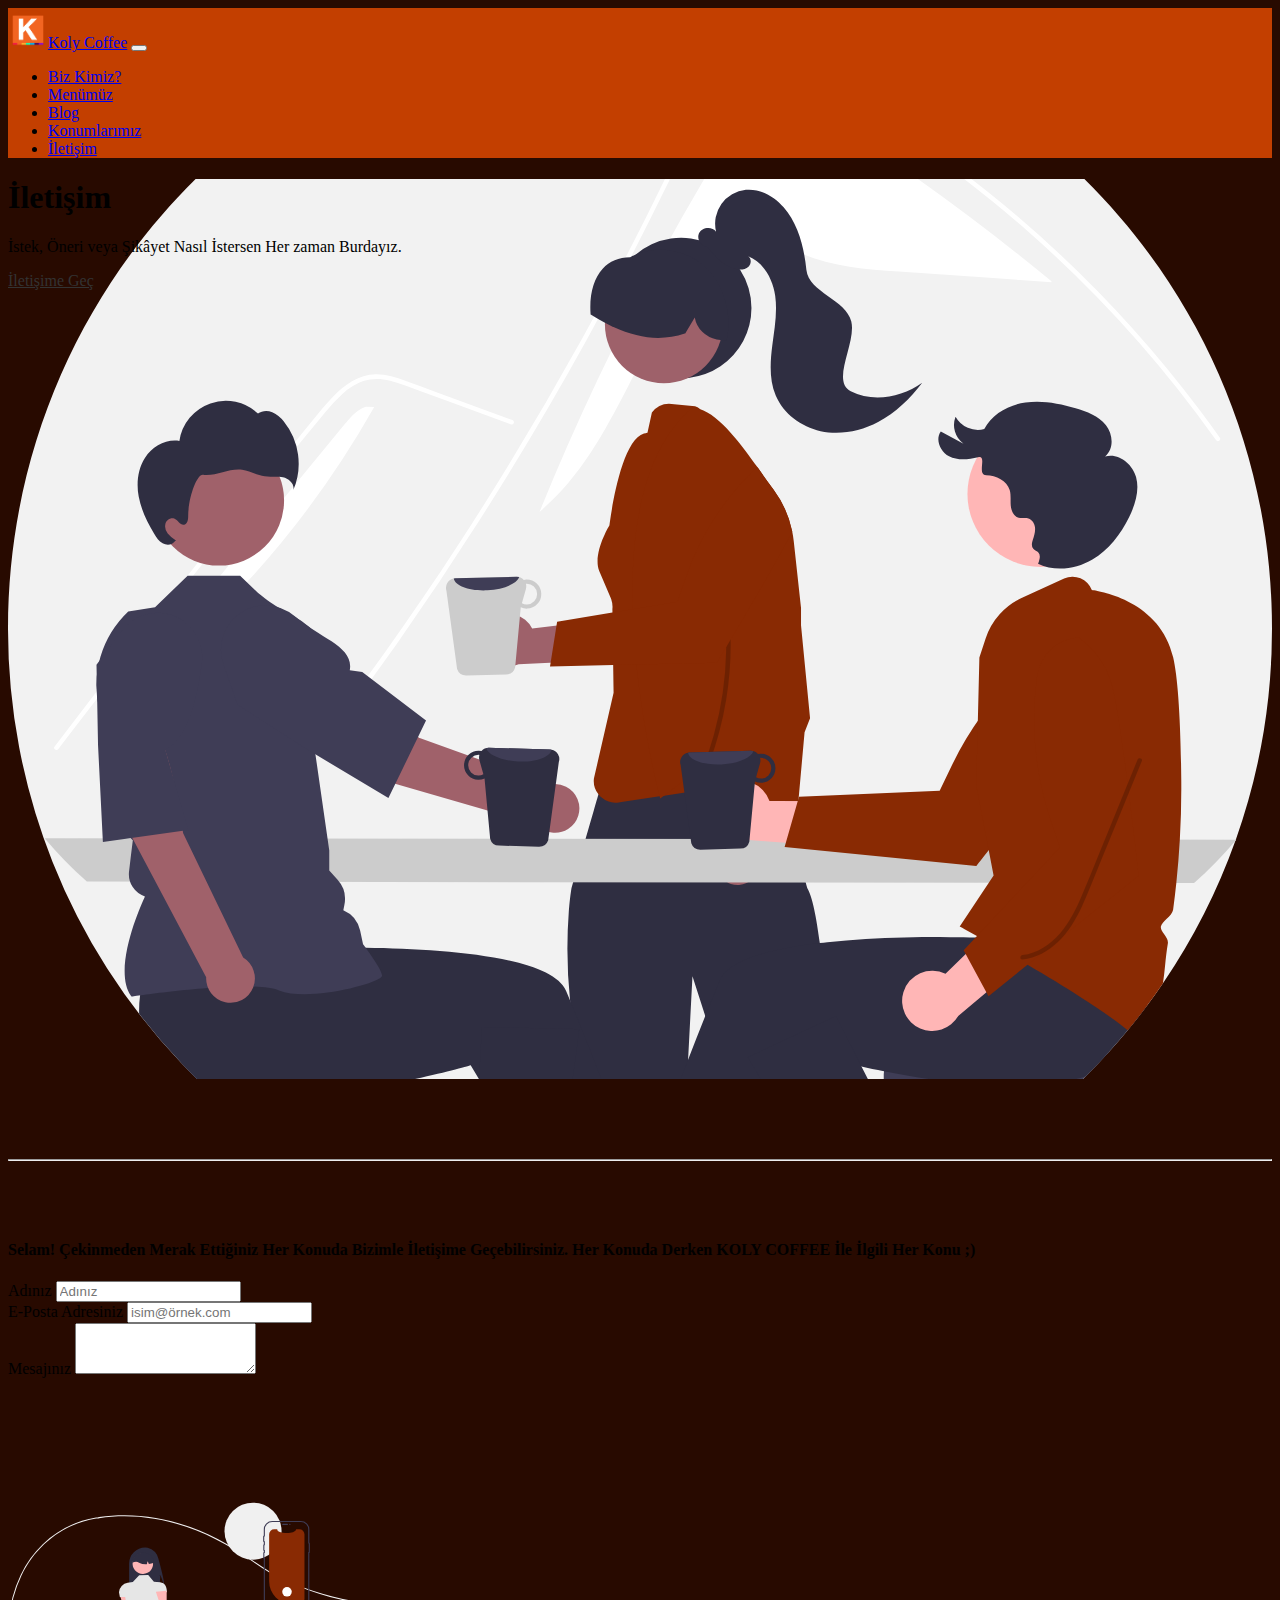
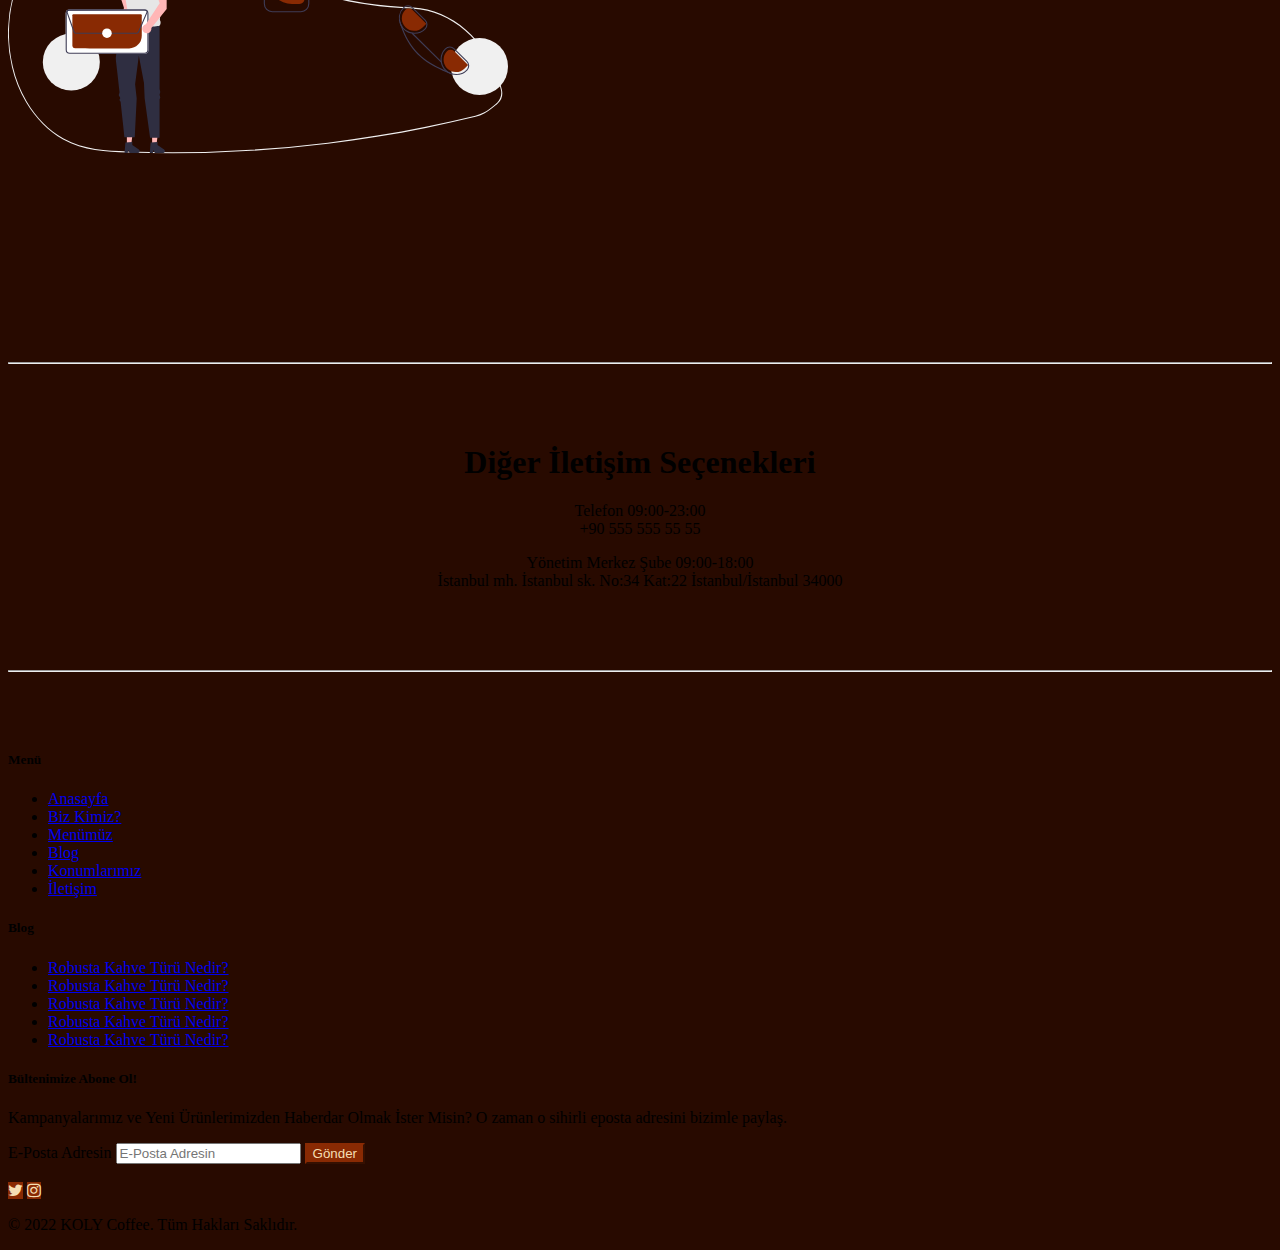
<file: iletisim.html>
<!DOCTYPE html>
<html lang="en">
<head>
    <meta charset="UTF-8">
    <meta http-equiv="X-UA-Compatible" content="IE=edge">
    <meta name="viewport" content="width=device-width, initial-scale=1.0">
    <title>Koly Coffee</title>
    <link rel="stylesheet" href="https://cdnjs.cloudflare.com/ajax/libs/font-awesome/4.7.0/css/font-awesome.min.css">
    <link href="https://cdn.jsdelivr.net/npm/bootstrap@5.2.2/dist/css/bootstrap.min.css" rel="stylesheet" integrity="sha384-Zenh87qX5JnK2Jl0vWa8Ck2rdkQ2Bzep5IDxbcnCeuOxjzrPF/et3URy9Bv1WTRi" crossorigin="anonymous">
    <link rel="stylesheet" href="css/style.css">
    <link rel="shortcut icon" href="img/kolycoffeelogo.png" type="image/x-icon">
 
  
</head>
<body style="background-color: rgba(40,10,0,255);">
    <!-- header -->
    <nav style="background-color: rgba(195,63,0,255); margin-bottom: 0px;" class="navbar navbar-expand-md navbar-dark fixed-top">
        <div class="container-fluid">
              
          <a class="navbar-brand" href="index.html"><img class="bi me-2" width="40px" height="40px" src="img/kolycoffeelogo.png"></img>Koly Coffee</a>
          <button class="navbar-toggler" type="button" data-bs-toggle="collapse" data-bs-target="#navbarCollapse" aria-controls="navbarCollapse" aria-expanded="false" aria-label="Toggle navigation">
            <span class="navbar-toggler-icon"></span>
          </button>
          <div class="collapse navbar-collapse" id="navbarCollapse">
            <ul class="navbar-nav me-auto mb-2">
              <li class="nav-item"><a class="nav-link" href="biz-kimiz.html">Biz Kimiz?</a></li>
              <li class="nav-item"><a class="nav-link" href="menu.html" >Menümüz</a></li>
              <li class="nav-item"><a class="nav-link" href="blog.html" >Blog</a></li>
              <li class="nav-item"><a class="nav-link" href="konum.html" >Konumlarımız</a></li>
              <li class="nav-item"><a class="nav-link" href="iletisim.html" >İletişim</a></li>
            </ul>
          </div>
        </div>
        
      </nav>
      <!-- header -->
        <!-- main -->
        <div>
          <main style="background-image: url(img/undraw_conversation_re_c26v.svg); background-position: center; background-repeat: no-repeat; background-size: cover; height: 100vh; " class=" p-5 text-center text-white text-center d-flex justify-content-center align-items-center mask">
              <div>
                  <h1 style="color: black;">İletişim</h1>
                  <p style="color: black;"class="lead">İstek, Öneri veya Şikâyet Nasıl İstersen Her zaman Burdayız. </p>
                  <p class="lead">
                      <a href="#giris" class="btn btn-lg btn-secondary fw-bold border-white bg-white">İletişime Geç</a>
                  </p>
              </div>   
          </main>
      </div>
        <main id="giris" class="text-white">
          
        

        <div class="container marketing">

        
            <hr class="featurette-divider">
        
            <div class="row featurette">
              <div class="col-md-7">
                <h4 class="lead">Selam! Çekinmeden Merak Ettiğiniz Her Konuda Bizimle İletişime Geçebilirsiniz. <span class="text-muted">Her Konuda Derken KOLY COFFEE İle İlgili Her Konu ;)</span></h4>
                <form>
                  <div class="form-group">
                    <label for="exampleFormControlInput1">Adınız</label>
                    <input type="text" class="form-control" id="exampleFormControlInput1" placeholder="Adınız">
                  </div>
                  <div class="form-group">
                    <label for="exampleFormControlInput1">E-Posta Adresiniz</label>
                    <input type="email" class="form-control" id="exampleFormControlInput1" placeholder="isim@örnek.com">
                  </div>
                  <div class="form-group">
                    <label for="exampleFormControlTextarea1">Mesajınız</label>
                    <textarea class="form-control" id="exampleFormControlTextarea1" rows="3"></textarea>
                  </div>
                </form>
              </div>
              <div class="col-md-5">
                <img class="bd-placeholder-img bd-placeholder-img-lg featurette-image img-fluid mx-auto" width="500" height="500" src="img/undraw_contact_us_re_4qqt.svg" role="img" aria-label="Placeholder: 500x500" preserveAspectRatio="xMidYMid slice" focusable="false"></img>
        
              </div>
            </div>
        
            <hr id="egitim" class="featurette-divider">
        
            <div style="text-align: center;" class="row featurette">
              <div class="container-fluid">
                <h1>Diğer İletişim Seçenekleri</h1>
                <p class="fw-normal">Telefon <span class="text-muted">09:00-23:00</span> <br> +90 555 555 55 55</p>
                <p class="fw-normal">Yönetim Merkez Şube  <span class="text-muted">09:00-18:00</span> <br> İstanbul mh. İstanbul sk. No:34 Kat:22 İstanbul/İstanbul 34000</p>
                
              </div>
            </div>
        
           
            <hr class="featurette-divider">
           
          </div>
        </main>
<!-- footer -->
<footer class="container-fluid py-5 mt-auto text-white-50">
  <div class="row">
    <div class="col-6 col-md-2 mb-3">
      <h5>Menü</h5>
      <ul class="nav flex-column">
        <li class="nav-item mb-2"><a href="index.html" class="nav-link p-0 text-muted">Anasayfa</a></li>
        <li class="nav-item mb-2"><a href="biz-kimiz.html" class="nav-link p-0 text-muted">Biz Kimiz?</a></li>
        <li class="nav-item mb-2"><a href="menu.html" class="nav-link p-0 text-muted">Menümüz</a></li>
        <li class="nav-item mb-2"><a href="blog.html" class="nav-link p-0 text-muted">Blog</a></li>
        <li class="nav-item mb-2"><a href="konum.html" class="nav-link p-0 text-muted">Konumlarımız</a></li>
        <li class="nav-item mb-2"><a href="iletisim.html" class="nav-link p-0 text-muted">İletişim</a></li>
      </ul>
    </div>

    <div class="col-6 col-md-2 mb-3">
      <h5>Blog</h5>
      <ul class="nav flex-column">
        <li class="nav-item mb-2"><a href="yaziornek.html" class="nav-link p-0 text-muted">Robusta Kahve Türü Nedir?</a></li>
        <li class="nav-item mb-2"><a href="yaziornek.html" class="nav-link p-0 text-muted">Robusta Kahve Türü Nedir?</a></li>
        <li class="nav-item mb-2"><a href="yaziornek.html" class="nav-link p-0 text-muted">Robusta Kahve Türü Nedir?</a></li>
        <li class="nav-item mb-2"><a href="yaziornek.html" class="nav-link p-0 text-muted">Robusta Kahve Türü Nedir?</a></li>
        <li class="nav-item mb-2"><a href="yaziornek.html" class="nav-link p-0 text-muted">Robusta Kahve Türü Nedir?</a></li>
      </ul>
    </div>

    <div class="col-6 col-md-2 mb-3"></div>

    <div class="col-md-5 offset-md-1 mb-3">
      <form>
        <h5>Bültenimize Abone Ol!</h5>
        <p>Kampanyalarımız ve Yeni Ürünlerimizden Haberdar Olmak İster Misin? O zaman o sihirli eposta adresini bizimle paylaş.</p>
        <div class="d-flex flex-column flex-sm-row w-100 gap-2">
          <label for="newsletter1" class="visually-hidden">E-Posta Adresin</label>
          <input id="newsletter1" type="text" class="form-control" placeholder="E-Posta Adresin">
          <button style="color: wheat; background-color: #892A03; border-color:#892A03;" class="btn btn-primary" type="button">Gönder</button>
        </div>
      </form>
      <br>
      <div style="text-align: left;">
        <a style="color: wheat; background-color: #892A03; border-color:#892A03;" class="btn btn-lg btn-secondary" href="https://twitter.com/oguzhnkrdg" target="_blank"><i class="fa fa-twitter"></i></a>
        <a style="color: wheat; background-color: #892A03; border-color:#892A03;" class="btn btn-lg btn-secondary" href="https://www.instagram.com/oguzhnkrdg/" target="_blank"><i class="fa fa-instagram" ></i></a> 
      </div>
    </div>
  </div>

  <div class="d-flex flex-column flex-sm-row justify-content-between py-4 my-4 border-top">
    <p>&copy; 2022 KOLY Coffee. Tüm Hakları Saklıdır.</p>
  </div>
</footer>
  <!-- footer -->
</body>

<script src="https://cdn.jsdelivr.net/npm/@popperjs/core@2.11.6/dist/umd/popper.min.js" integrity="sha384-oBqDVmMz9ATKxIep9tiCxS/Z9fNfEXiDAYTujMAeBAsjFuCZSmKbSSUnQlmh/jp3" crossorigin="anonymous"></script>
<script src="https://cdn.jsdelivr.net/npm/bootstrap@5.2.2/dist/js/bootstrap.min.js" integrity="sha384-IDwe1+LCz02ROU9k972gdyvl+AESN10+x7tBKgc9I5HFtuNz0wWnPclzo6p9vxnk" crossorigin="anonymous"></script>
</html>
</file>
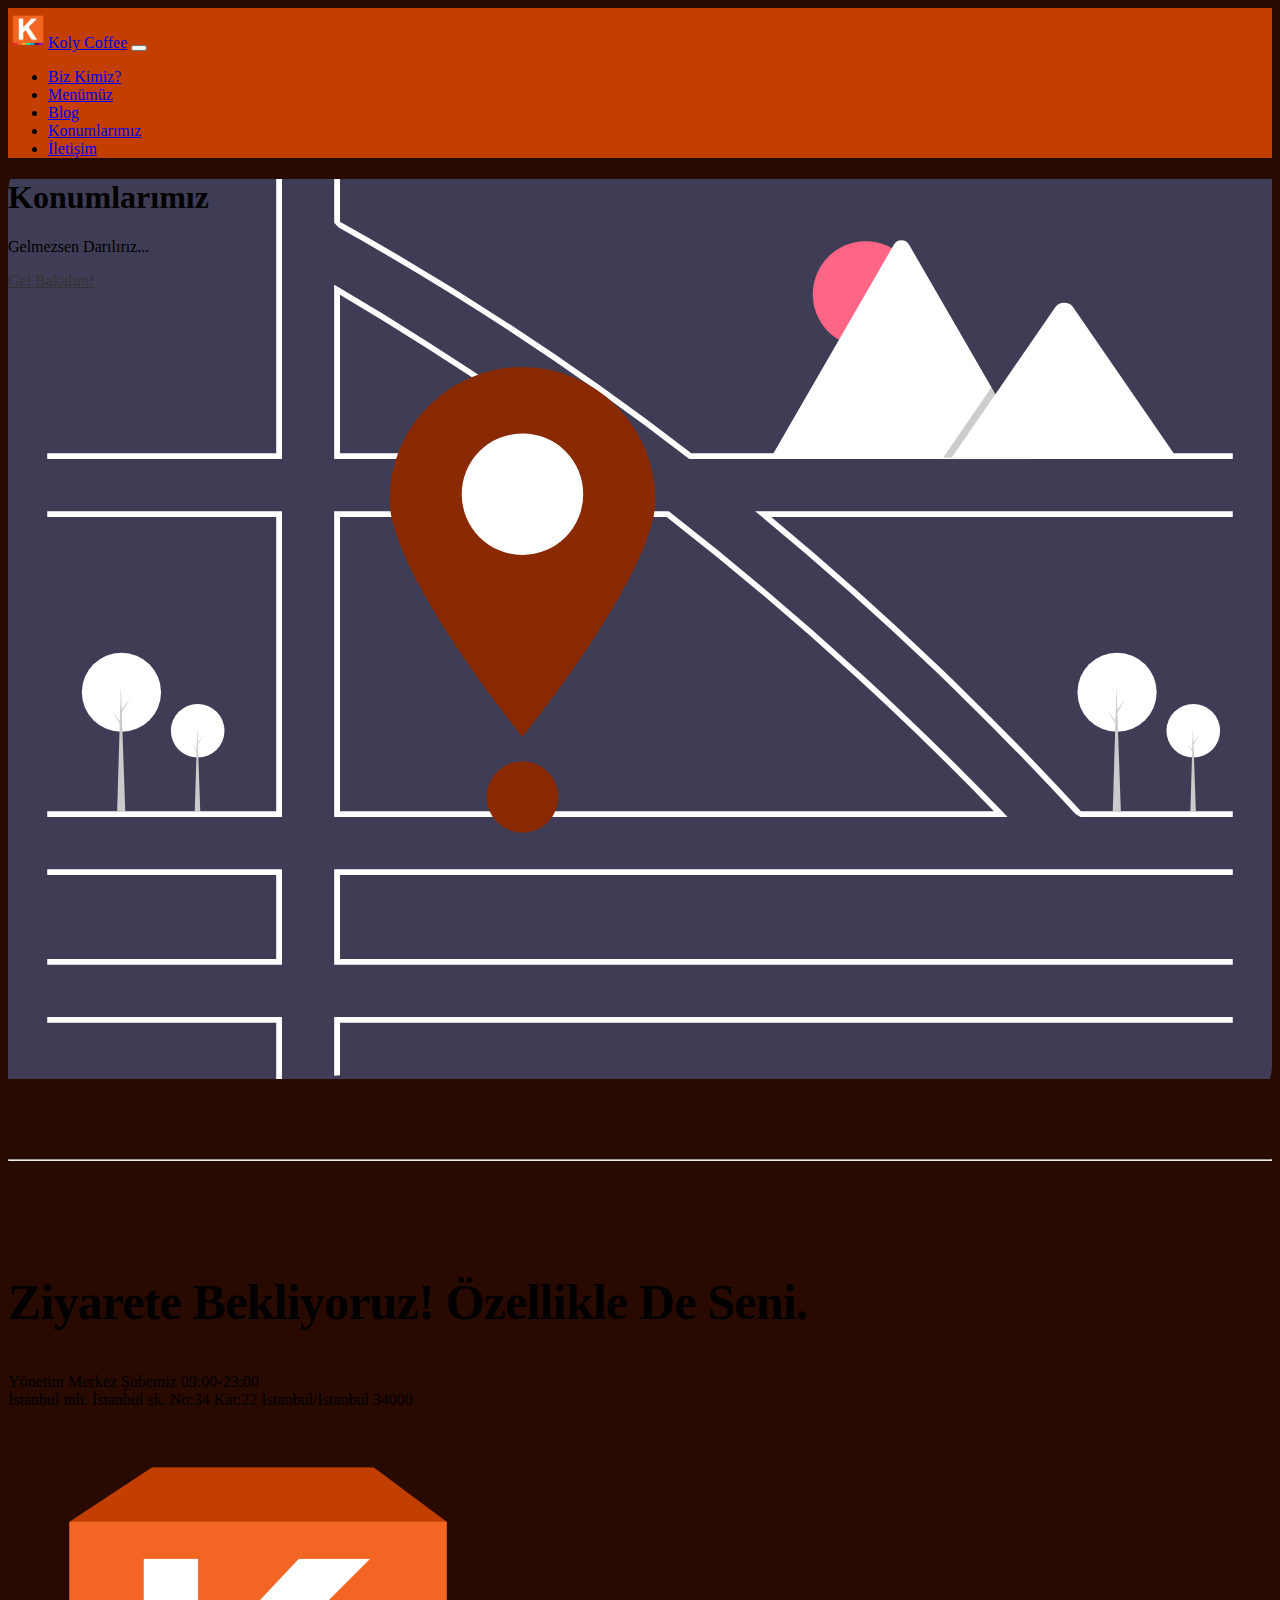
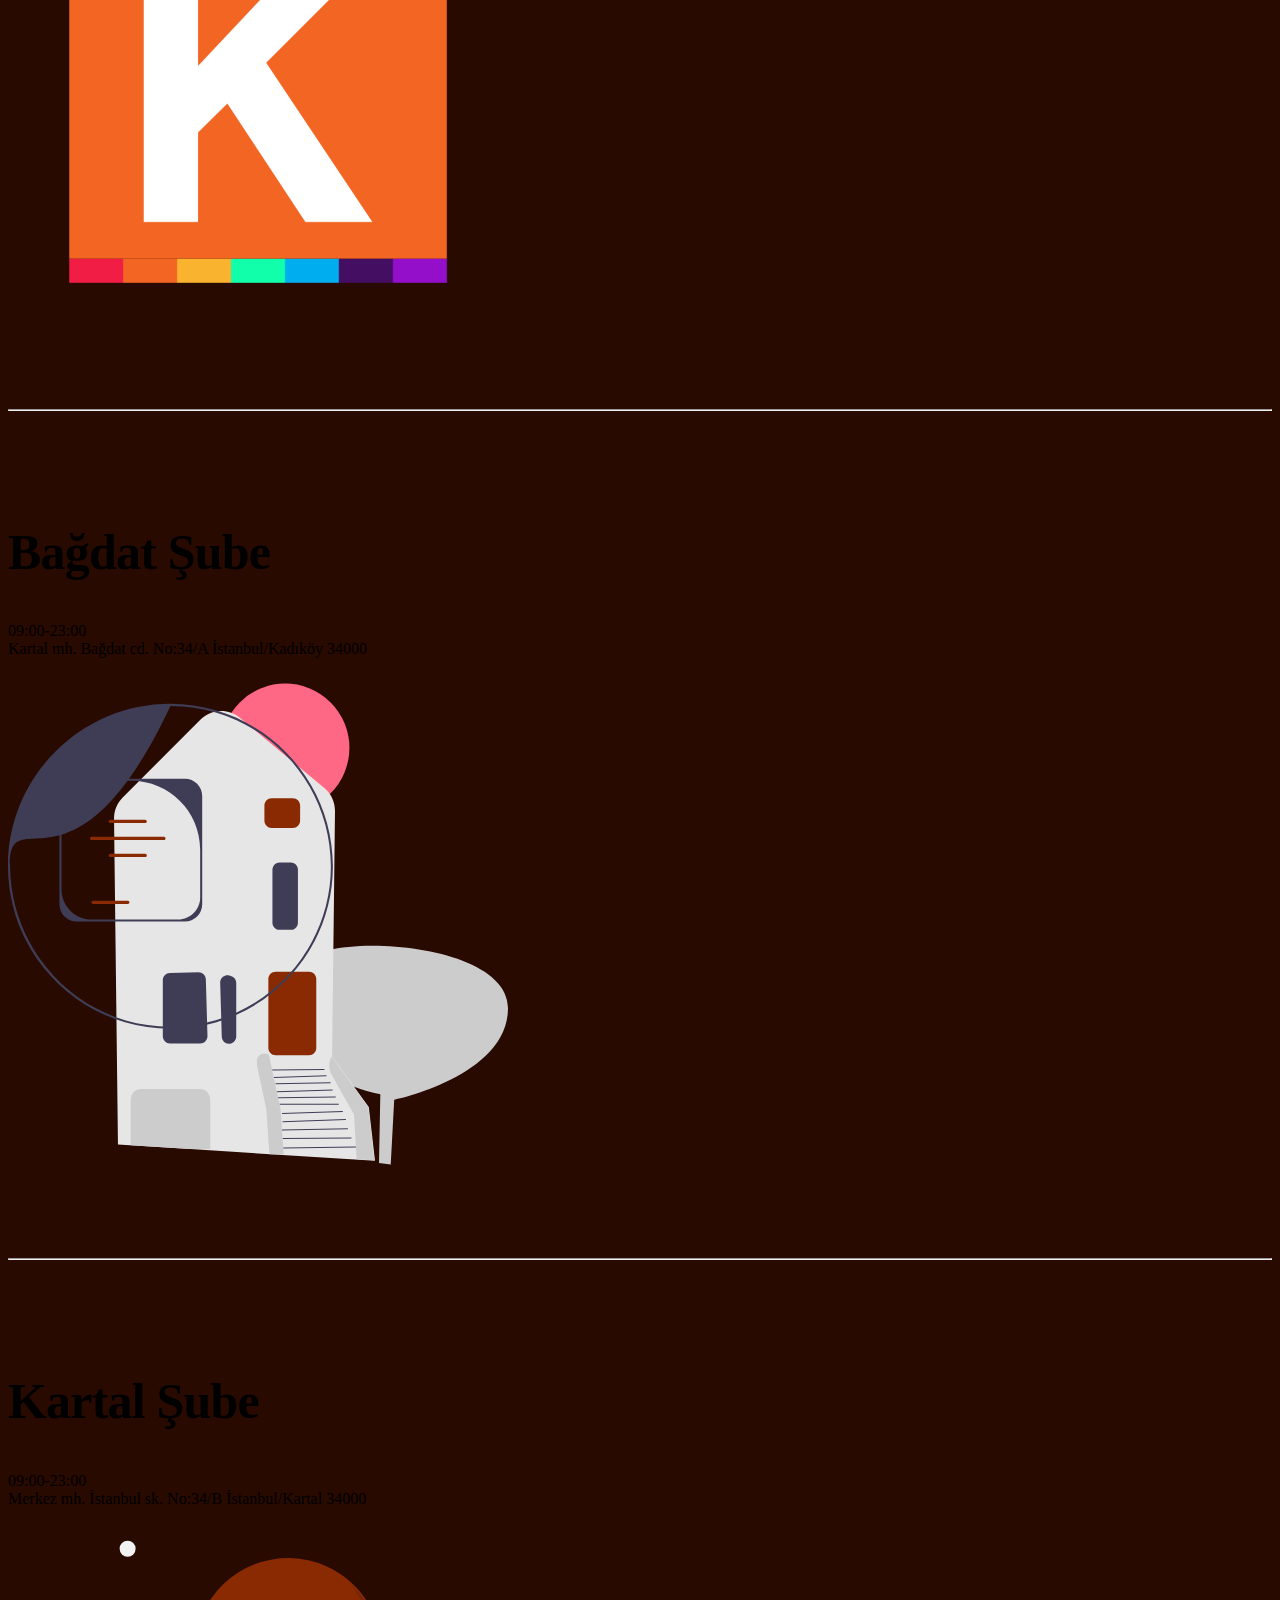
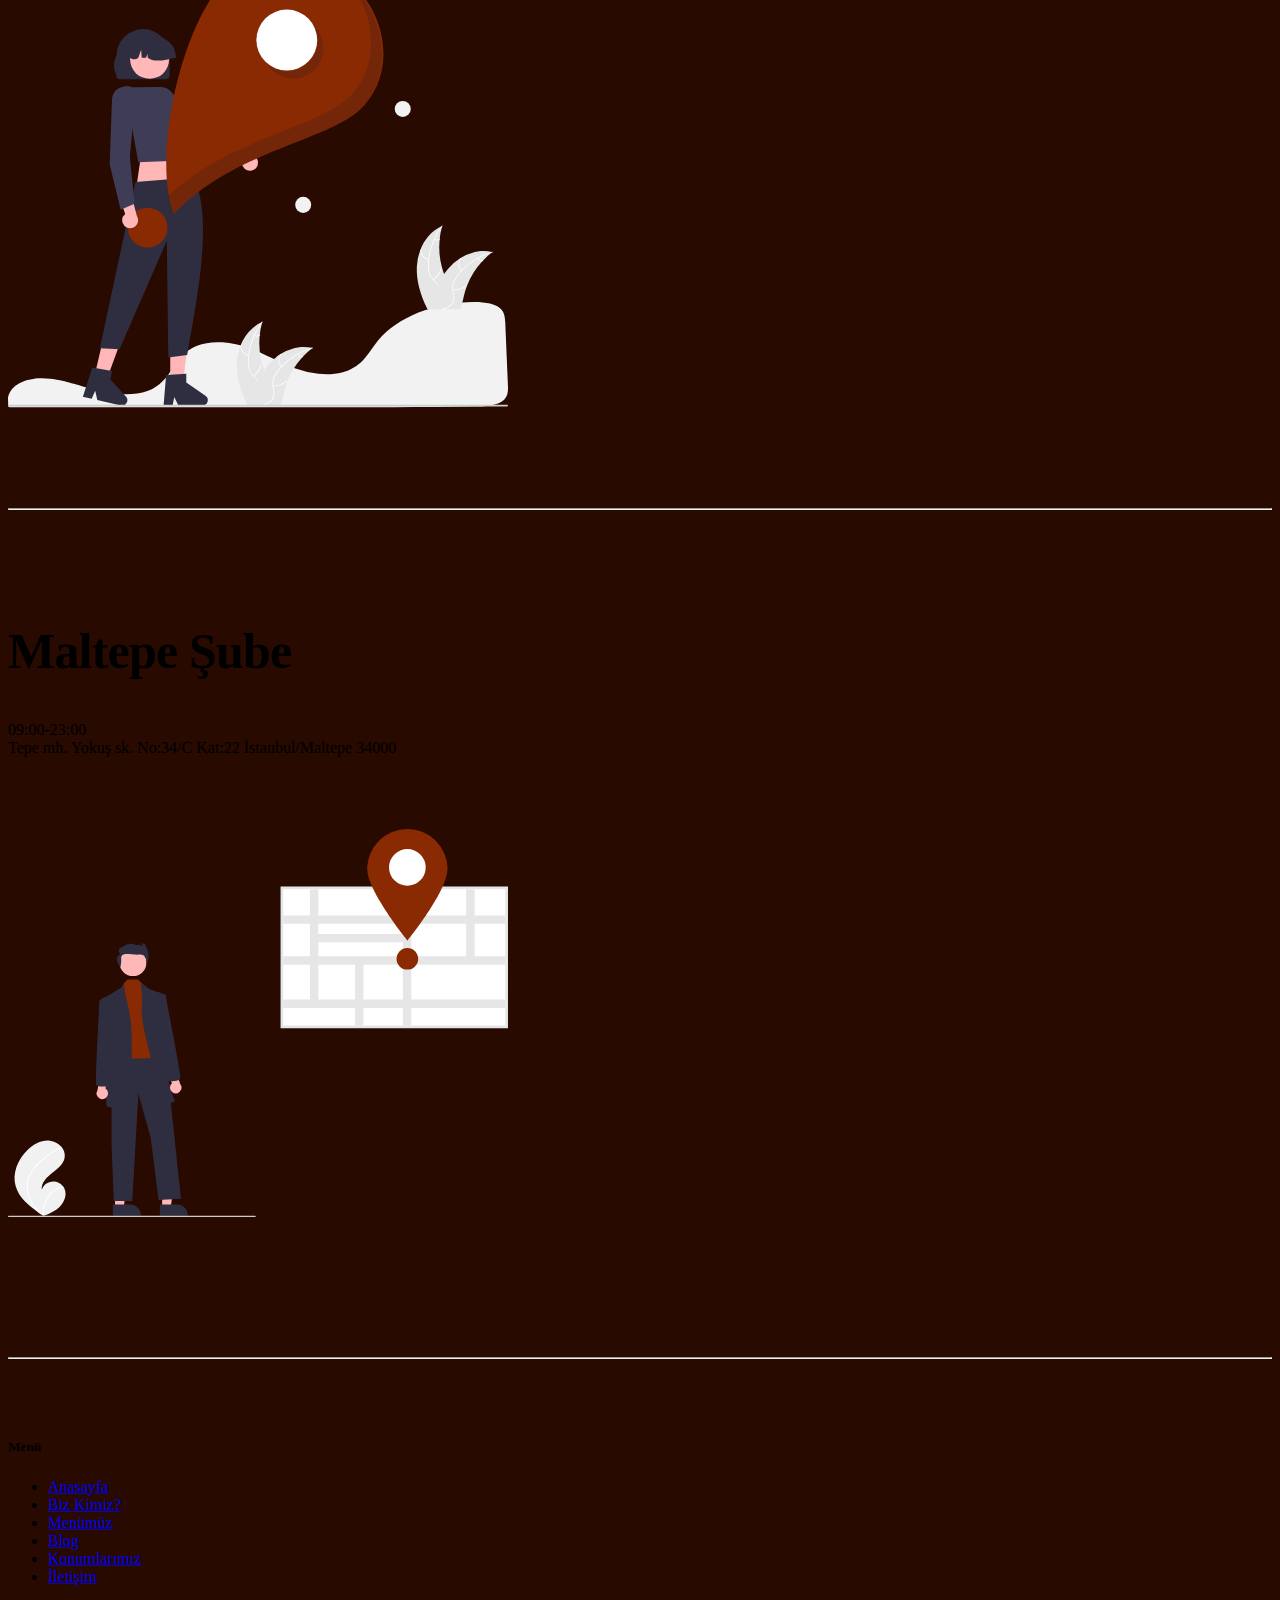
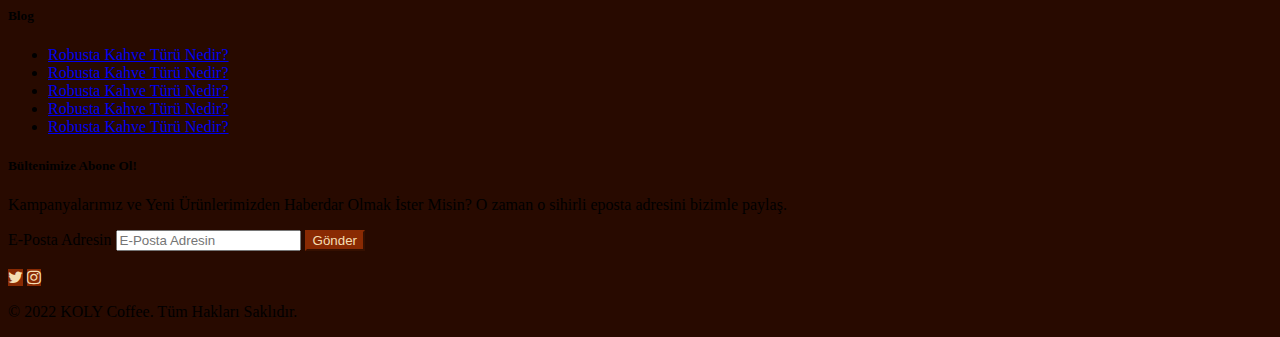
<file: konum.html>
<!DOCTYPE html>
<html lang="en">
<head>
    <meta charset="UTF-8">
    <meta http-equiv="X-UA-Compatible" content="IE=edge">
    <meta name="viewport" content="width=device-width, initial-scale=1.0">
    <title>Koly Coffee</title>
    <link rel="stylesheet" href="https://cdnjs.cloudflare.com/ajax/libs/font-awesome/4.7.0/css/font-awesome.min.css">
    <link href="https://cdn.jsdelivr.net/npm/bootstrap@5.2.2/dist/css/bootstrap.min.css" rel="stylesheet" integrity="sha384-Zenh87qX5JnK2Jl0vWa8Ck2rdkQ2Bzep5IDxbcnCeuOxjzrPF/et3URy9Bv1WTRi" crossorigin="anonymous">
    <link rel="stylesheet" href="css/style.css">
    <link rel="shortcut icon" href="img/kolycoffeelogo.png" type="image/x-icon">
 
  
</head>
<body style="background-color: rgba(40,10,0,255);">
    <!-- header -->
    <nav style="background-color: rgba(195,63,0,255); margin-bottom: 0px;" class="navbar navbar-expand-md navbar-dark fixed-top">
        <div class="container-fluid">
              
          <a class="navbar-brand" href="index.html"><img class="bi me-2" width="40px" height="40px" src="img/kolycoffeelogo.png"></img>Koly Coffee</a>
          <button class="navbar-toggler" type="button" data-bs-toggle="collapse" data-bs-target="#navbarCollapse" aria-controls="navbarCollapse" aria-expanded="false" aria-label="Toggle navigation">
            <span class="navbar-toggler-icon"></span>
          </button>
          <div class="collapse navbar-collapse" id="navbarCollapse">
            <ul class="navbar-nav me-auto mb-2">
              <li class="nav-item"><a class="nav-link" href="biz-kimiz.html">Biz Kimiz?</a></li>
              <li class="nav-item"><a class="nav-link" href="menu.html" >Menümüz</a></li>
              <li class="nav-item"><a class="nav-link" href="blog.html" >Blog</a></li>
              <li class="nav-item"><a class="nav-link" href="konum.html" >Konumlarımız</a></li>
              <li class="nav-item"><a class="nav-link" href="iletisim.html" >İletişim</a></li>
            </ul>
          </div>
        </div>
        
      </nav>
      <!-- header -->
        <!-- main -->
        <div>
          <main style="background-image: url(img/undraw_map_dark_re_36sy.svg); background-position: center; background-repeat: no-repeat; background-size: cover; height: 100vh;" class=" p-5 text-center text-white text-center d-flex justify-content-center align-items-center mask">
              <div>
                  <h1>Konumlarımız</h1>
                  <p class="lead">Gelmezsen Darılırız...</p>
                  <p class="lead">
                      <a href="#giris" class="btn btn-lg btn-secondary fw-bold border-white bg-white">Gel Bakalım!</a>
                  </p>
              </div>   
          </main>
      </div>
        <main id="giris" class="text-white">
          
        

        <div class="container marketing">

        
            <hr id="merhaba" class="featurette-divider">
        
            <div class="row featurette">
              <div class="col-md-7">
                <h2 class="featurette-heading fw-normal lh-1">Ziyarete Bekliyoruz! <span class="text-muted"> Özellikle De Seni.</span></h2>
                <p class="lead">Yönetim Merkez Şubemiz <span class="text-muted">09:00-23:00</span><br> İstanbul mh. İstanbul sk. No:34 Kat:22 İstanbul/İstanbul 34000</p>
              </div>
              <div class="col-md-5">
                <img class="bd-placeholder-img bd-placeholder-img-lg featurette-image img-fluid mx-auto" width="500" height="500" src="img/kolycoffeelogo.png" role="img" aria-label="Placeholder: 500x500" preserveAspectRatio="xMidYMid slice" focusable="false"><title>Placeholder</title><rect width="100%" height="100%" fill="#eee"/></img>
        
              </div>
            </div>
        
            <hr class="featurette-divider">
        
            <div class="row featurette">
              <div class="col-md-7 order-md-2">
                <h2 class="featurette-heading fw-normal lh-1">Bağdat Şube</h2>
                <p class="lead"><span class="text-muted">09:00-23:00</span><br> Kartal mh. Bağdat cd. No:34/A İstanbul/Kadıköy 34000</p>
                </div>
              <div class="col-md-5 order-md-1">
                <img class="bd-placeholder-img bd-placeholder-img-lg featurette-image img-fluid mx-auto" width="500" height="500" src="img/undraw_location_review_d5qn.svg" role="img" aria-label="Placeholder: 500x500" preserveAspectRatio="xMidYMid slice" focusable="false"></img>
        
              </div>
            </div>
            
            <hr class="featurette-divider">

            <div class="row featurette">
              <div class="col-md-7">
                <h2 class="featurette-heading fw-normal lh-1">Kartal Şube</span></h2>
                <p class="lead"> <span class="text-muted">09:00-23:00</span><br> Merkez mh. İstanbul sk. No:34/B İstanbul/Kartal 34000</p>
              </div>
              <div class="col-md-5">
                <img class="bd-placeholder-img bd-placeholder-img-lg featurette-image img-fluid mx-auto" width="500" height="500" src="img/undraw_current_location_re_j130.svg" role="img" aria-label="Placeholder: 500x500" preserveAspectRatio="xMidYMid slice" focusable="false"><title>Placeholder</title><rect width="100%" height="100%" fill="#eee"/></img>
        
              </div>
            </div>

            <hr class="featurette-divider">
        
            <div class="row featurette">
              <div class="col-md-7 order-md-2">
                <h2 class="featurette-heading fw-normal lh-1">Maltepe Şube</span></h2>
                <p class="lead"> <span class="text-muted">09:00-23:00</span><br> Tepe mh. Yokuş sk. No:34/C Kat:22 İstanbul/Maltepe 34000</p>
              </div>
              <div class="col-md-5 order-md-1">
                <img class="bd-placeholder-img bd-placeholder-img-lg featurette-image img-fluid mx-auto" width="500" height="500" src="img/undraw_location_tracking_re_n3ok.svg" role="img" aria-label="Placeholder: 500x500" preserveAspectRatio="xMidYMid slice" focusable="false"></img>
        
              </div>
            </div>
        
            <hr class="featurette-divider">
           
          </div>
        </main>
<!-- footer -->
<footer class="container-fluid py-5 mt-auto text-white-50">
  <div class="row">
    <div class="col-6 col-md-2 mb-3">
      <h5>Menü</h5>
      <ul class="nav flex-column">
        <li class="nav-item mb-2"><a href="index.html" class="nav-link p-0 text-muted">Anasayfa</a></li>
        <li class="nav-item mb-2"><a href="biz-kimiz.html" class="nav-link p-0 text-muted">Biz Kimiz?</a></li>
        <li class="nav-item mb-2"><a href="menu.html" class="nav-link p-0 text-muted">Menümüz</a></li>
        <li class="nav-item mb-2"><a href="blog.html" class="nav-link p-0 text-muted">Blog</a></li>
        <li class="nav-item mb-2"><a href="konum.html" class="nav-link p-0 text-muted">Konumlarımız</a></li>
        <li class="nav-item mb-2"><a href="iletisim.html" class="nav-link p-0 text-muted">İletişim</a></li>
      </ul>
    </div>

    <div class="col-6 col-md-2 mb-3">
      <h5>Blog</h5>
      <ul class="nav flex-column">
        <li class="nav-item mb-2"><a href="yaziornek.html" class="nav-link p-0 text-muted">Robusta Kahve Türü Nedir?</a></li>
        <li class="nav-item mb-2"><a href="yaziornek.html" class="nav-link p-0 text-muted">Robusta Kahve Türü Nedir?</a></li>
        <li class="nav-item mb-2"><a href="yaziornek.html" class="nav-link p-0 text-muted">Robusta Kahve Türü Nedir?</a></li>
        <li class="nav-item mb-2"><a href="yaziornek.html" class="nav-link p-0 text-muted">Robusta Kahve Türü Nedir?</a></li>
        <li class="nav-item mb-2"><a href="yaziornek.html" class="nav-link p-0 text-muted">Robusta Kahve Türü Nedir?</a></li>
      </ul>
    </div>

    <div class="col-6 col-md-2 mb-3"></div>

    <div class="col-md-5 offset-md-1 mb-3">
      <form>
        <h5>Bültenimize Abone Ol!</h5>
        <p>Kampanyalarımız ve Yeni Ürünlerimizden Haberdar Olmak İster Misin? O zaman o sihirli eposta adresini bizimle paylaş.</p>
        <div class="d-flex flex-column flex-sm-row w-100 gap-2">
          <label for="newsletter1" class="visually-hidden">E-Posta Adresin</label>
          <input id="newsletter1" type="text" class="form-control" placeholder="E-Posta Adresin">
          <button style="color: wheat; background-color: #892A03; border-color:#892A03;" class="btn btn-primary" type="button">Gönder</button>
        </div>
      </form>
      <br>
      <div style="text-align: left;">
        <a style="color: wheat; background-color: #892A03; border-color:#892A03;" class="btn btn-lg btn-secondary" href="https://twitter.com/oguzhnkrdg" target="_blank"><i class="fa fa-twitter"></i></a>
        <a style="color: wheat; background-color: #892A03; border-color:#892A03;" class="btn btn-lg btn-secondary" href="https://www.instagram.com/oguzhnkrdg/" target="_blank"><i class="fa fa-instagram" ></i></a> 
      </div>
    </div>
  </div>

  <div class="d-flex flex-column flex-sm-row justify-content-between py-4 my-4 border-top">
    <p>&copy; 2022 KOLY Coffee. Tüm Hakları Saklıdır.</p>
  </div>
</footer>
  <!-- footer -->
</body>

<script src="https://cdn.jsdelivr.net/npm/@popperjs/core@2.11.6/dist/umd/popper.min.js" integrity="sha384-oBqDVmMz9ATKxIep9tiCxS/Z9fNfEXiDAYTujMAeBAsjFuCZSmKbSSUnQlmh/jp3" crossorigin="anonymous"></script>
<script src="https://cdn.jsdelivr.net/npm/bootstrap@5.2.2/dist/js/bootstrap.min.js" integrity="sha384-IDwe1+LCz02ROU9k972gdyvl+AESN10+x7tBKgc9I5HFtuNz0wWnPclzo6p9vxnk" crossorigin="anonymous"></script>
</html>
</file>
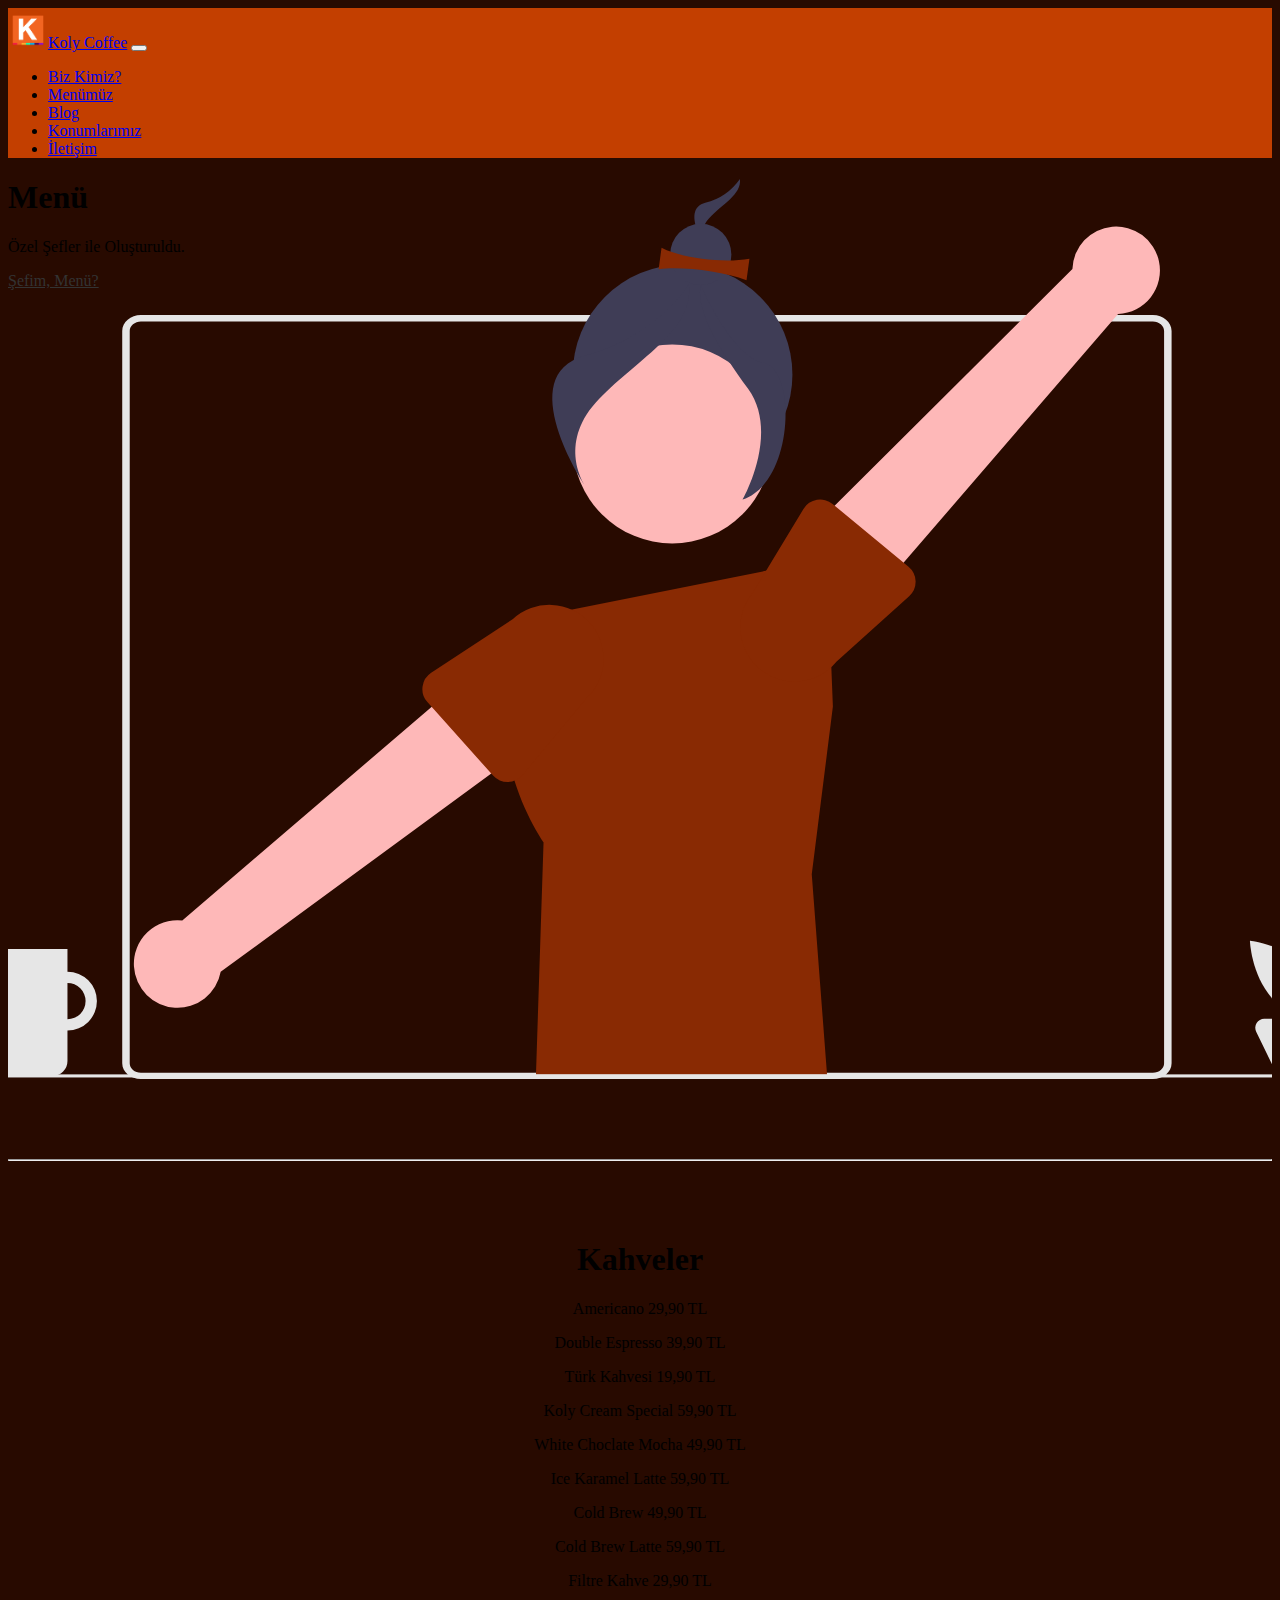
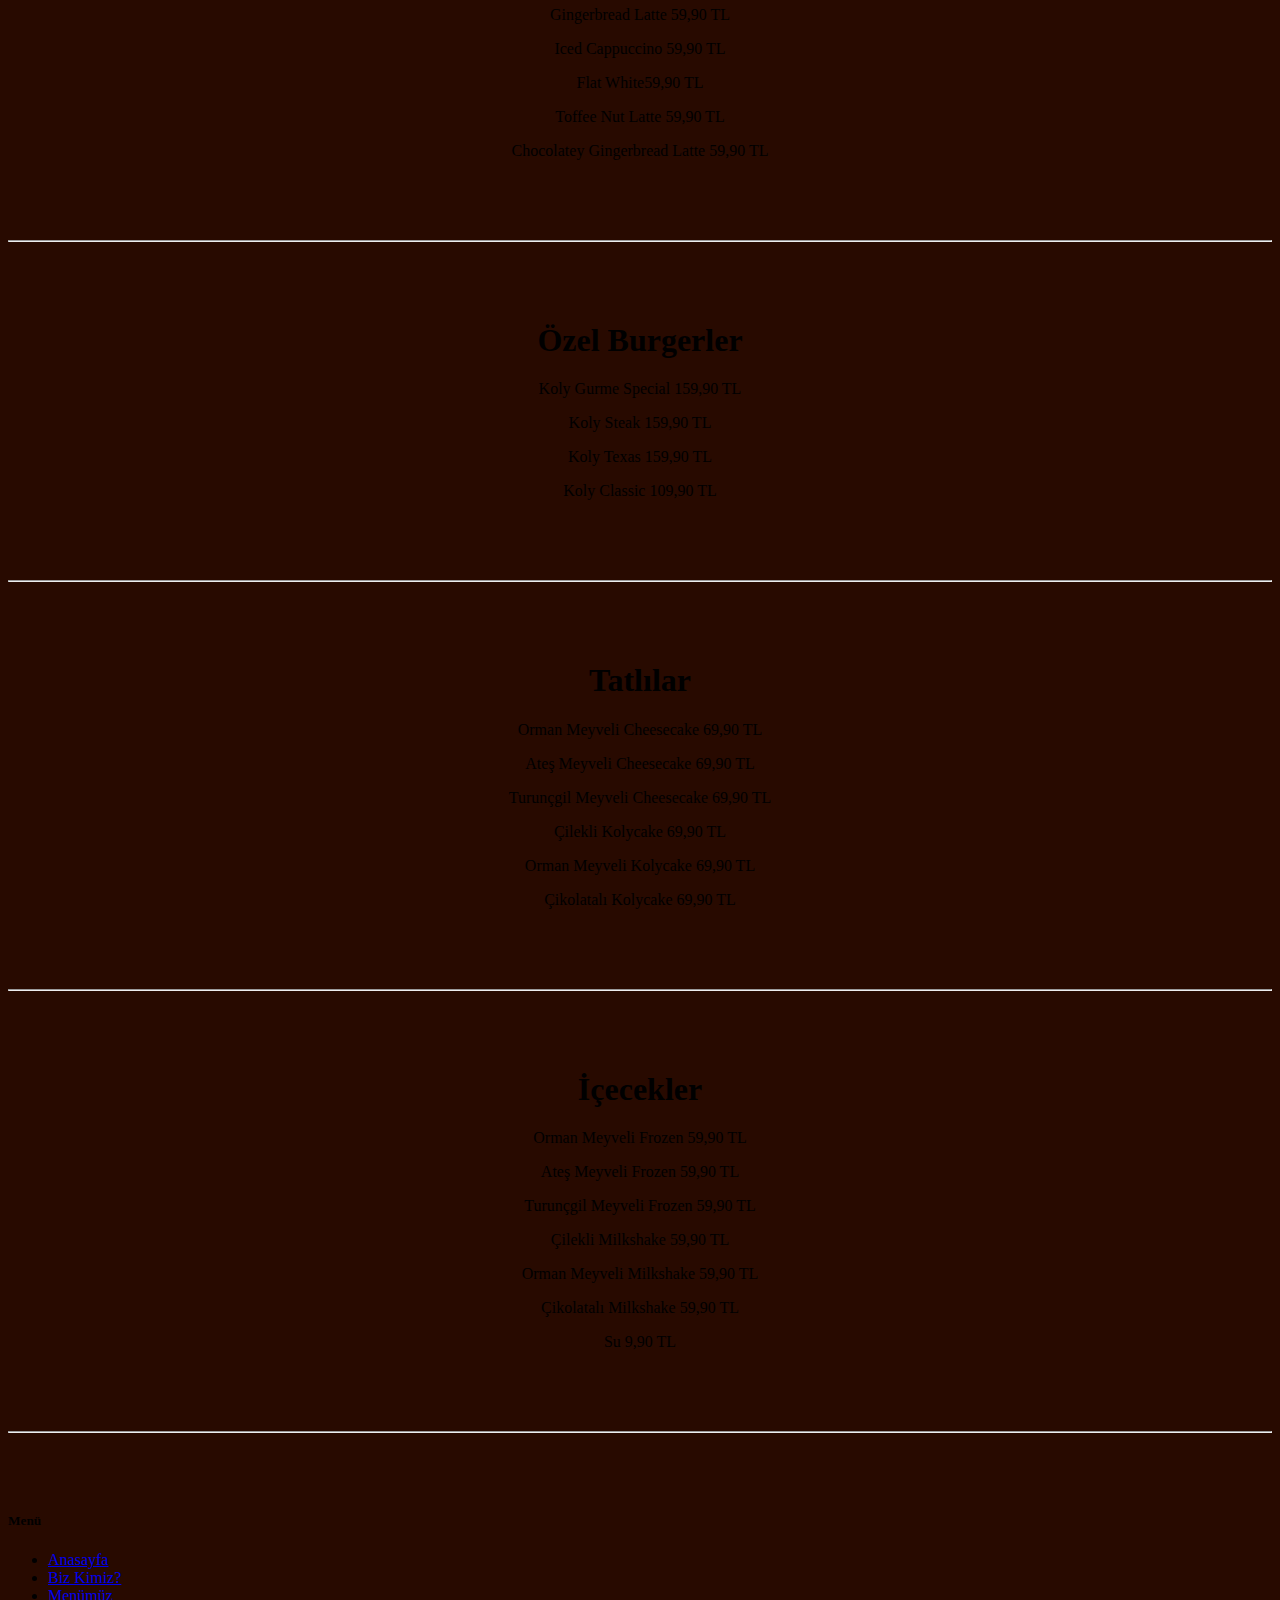
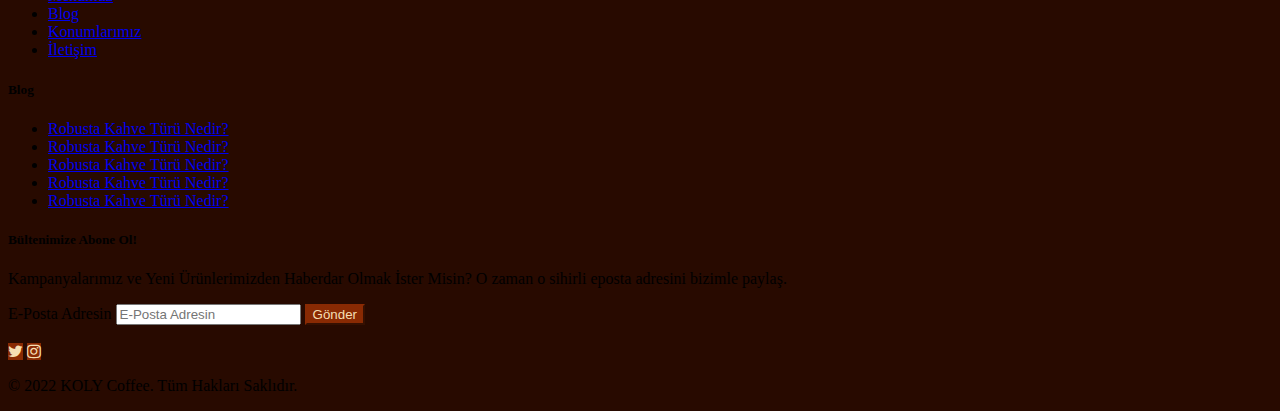
<file: menu.html>
<!DOCTYPE html>
<html lang="en">
<head>
    <meta charset="UTF-8">
    <meta http-equiv="X-UA-Compatible" content="IE=edge">
    <meta name="viewport" content="width=device-width, initial-scale=1.0">
    <title>Koly Coffee</title>
    <link rel="stylesheet" href="https://cdnjs.cloudflare.com/ajax/libs/font-awesome/4.7.0/css/font-awesome.min.css">
    <link href="https://cdn.jsdelivr.net/npm/bootstrap@5.2.2/dist/css/bootstrap.min.css" rel="stylesheet" integrity="sha384-Zenh87qX5JnK2Jl0vWa8Ck2rdkQ2Bzep5IDxbcnCeuOxjzrPF/et3URy9Bv1WTRi" crossorigin="anonymous">
    <link rel="stylesheet" href="css/style.css">
    <link rel="shortcut icon" href="img/kolycoffeelogo.png" type="image/x-icon">
 
  
</head>
<body style="background-color: rgba(40,10,0,255);">
    <!-- header -->
    <nav style="background-color: rgba(195,63,0,255); margin-bottom: 0px;" class="navbar navbar-expand-md navbar-dark fixed-top">
        <div class="container-fluid">
              
          <a class="navbar-brand" href="index.html"><img class="bi me-2" width="40px" height="40px" src="img/kolycoffeelogo.png"></img>Koly Coffee</a>
          <button class="navbar-toggler" type="button" data-bs-toggle="collapse" data-bs-target="#navbarCollapse" aria-controls="navbarCollapse" aria-expanded="false" aria-label="Toggle navigation">
            <span class="navbar-toggler-icon"></span>
          </button>
          <div class="collapse navbar-collapse" id="navbarCollapse">
            <ul class="navbar-nav me-auto mb-2">
              <li class="nav-item"><a class="nav-link" href="biz-kimiz.html">Biz Kimiz?</a></li>
              <li class="nav-item"><a class="nav-link" href="menu.html" >Menümüz</a></li>
              <li class="nav-item"><a class="nav-link" href="blog.html" >Blog</a></li>
              <li class="nav-item"><a class="nav-link" href="konum.html" >Konumlarımız</a></li>
              <li class="nav-item"><a class="nav-link" href="iletisim.html" >İletişim</a></li>
            </ul>
          </div>
        </div>
        
      </nav>
      <!-- header -->
        <!-- main -->
        <div>
          <main style="background-image: url(img/undraw_mornings_re_cofi.svg); background-position: center; background-repeat: no-repeat; background-size: cover; height: 100vh;" class=" p-5 text-center text-white text-center d-flex justify-content-center align-items-center mask">
              <div>
                  <h1 >Menü</h1>
                  <p class="lead">Özel Şefler ile Oluşturuldu.</p>
                  <p class="lead">
                      <a href="#giris" class="btn btn-lg btn-secondary fw-bold border-white bg-white">Şefim, Menü?</a>
                  </p>
              </div>   
          </main>
      </div>
        <main id="giris" class="text-white">
          
   

        <div class="container marketing">

        
            <hr  class="featurette-divider">
        
            <div style="text-align: center;" class="row featurette">
              <div class="container-fluid">
                <h1>Kahveler</h1>
                <p class="fw-normal">Americano <span class="text-muted">29,90 TL</span> <br></p>
                <p class="fw-normal">Double Espresso <span class="text-muted">39,90 TL</span> <br></p>                
                <p class="fw-normal">Türk Kahvesi <span class="text-muted">19,90 TL</span> <br></p>                
                <p class="fw-normal">Koly Cream Special <span class="text-muted">59,90 TL</span> <br></p>                
                <p class="fw-normal">White Choclate Mocha <span class="text-muted">49,90 TL</span> <br></p>                
                <p class="fw-normal">Ice Karamel Latte <span class="text-muted">59,90 TL</span> <br></p>                
                <p class="fw-normal">Cold Brew <span class="text-muted">49,90 TL</span> <br></p>
                <p class="fw-normal">Cold Brew Latte <span class="text-muted">59,90 TL</span> <br></p>
                <p class="fw-normal">Filtre Kahve <span class="text-muted">29,90 TL</span> <br></p>                
                <p class="fw-normal">Gingerbread Latte <span class="text-muted">59,90 TL</span> <br></p>                
                <p class="fw-normal">Iced Cappuccino <span class="text-muted">59,90 TL</span> <br></p>                
                <p class="fw-normal">Flat White<span class="text-muted">59,90 TL</span> <br></p>                
                <p class="fw-normal">Toffee Nut Latte <span class="text-muted">59,90 TL</span> <br></p>                
                <p class="fw-normal">Chocolatey Gingerbread Latte <span class="text-muted">59,90 TL</span> <br></p>   
              </div>
            </div>
        
            <hr id="egitim" class="featurette-divider">
        
            <div style="text-align: center;" class="row featurette">
              <div class="container-fluid">
                <h1>Özel Burgerler</h1>
                <p class="fw-normal">Koly Gurme Special <span class="text-muted">159,90 TL</span> <br></p>
                <p class="fw-normal">Koly Steak <span class="text-muted">159,90 TL</span> <br></p>                
                <p class="fw-normal">Koly Texas <span class="text-muted">159,90 TL</span> <br></p>                
                <p class="fw-normal">Koly Classic <span class="text-muted">109,90 TL</span> <br></p>                
                </p>                 
              </div>
            </div>
        
            <hr  class="featurette-divider">
            <div style="text-align: center;" class="row featurette">
              <div class="container-fluid">
                <h1>Tatlılar</h1>
                <p class="fw-normal">Orman Meyveli Cheesecake <span class="text-muted">69,90 TL</span> <br></p>
                <p class="fw-normal">Ateş Meyveli Cheesecake <span class="text-muted">69,90 TL</span> <br></p>                
                <p class="fw-normal">Turunçgil Meyveli Cheesecake <span class="text-muted">69,90 TL</span> <br></p>                
                <p class="fw-normal">Çilekli Kolycake <span class="text-muted">69,90 TL</span> <br></p>                
                <p class="fw-normal">Orman Meyveli Kolycake <span class="text-muted">69,90 TL</span> <br></p>                
                <p class="fw-normal">Çikolatalı Kolycake <span class="text-muted">69,90 TL</span> <br></p>                
                </p>                 
              </div>
            </div>
            <hr  class="featurette-divider">
            <div style="text-align: center;" class="row featurette">
              <div class="container-fluid">
                <h1>İçecekler</h1>
                <p class="fw-normal">Orman Meyveli Frozen <span class="text-muted">59,90 TL</span> <br></p>
                <p class="fw-normal">Ateş Meyveli Frozen <span class="text-muted">59,90 TL</span> <br></p>                
                <p class="fw-normal">Turunçgil Meyveli Frozen <span class="text-muted">59,90 TL</span> <br></p>                
                <p class="fw-normal">Çilekli Milkshake <span class="text-muted">59,90 TL</span> <br></p>                
                <p class="fw-normal">Orman Meyveli Milkshake <span class="text-muted">59,90 TL</span> <br></p>                
                <p class="fw-normal">Çikolatalı Milkshake <span class="text-muted">59,90 TL</span> <br></p>                
                <p class="fw-normal">Su <span class="text-muted">9,90 TL</span> <br></p>                

              </div>
            </div>

            <hr  class="featurette-divider">
            
          </div>
        </main>
       <!-- footer -->
  <footer class="container-fluid py-5 mt-auto text-white-50">
    <div class="row">
      <div class="col-6 col-md-2 mb-3">
        <h5>Menü</h5>
        <ul class="nav flex-column">
          <li class="nav-item mb-2"><a href="index.html" class="nav-link p-0 text-muted">Anasayfa</a></li>
          <li class="nav-item mb-2"><a href="biz-kimiz.html" class="nav-link p-0 text-muted">Biz Kimiz?</a></li>
          <li class="nav-item mb-2"><a href="menu.html" class="nav-link p-0 text-muted">Menümüz</a></li>
          <li class="nav-item mb-2"><a href="blog.html" class="nav-link p-0 text-muted">Blog</a></li>
          <li class="nav-item mb-2"><a href="konum.html" class="nav-link p-0 text-muted">Konumlarımız</a></li>
          <li class="nav-item mb-2"><a href="iletisim.html" class="nav-link p-0 text-muted">İletişim</a></li>
        </ul>
      </div>

      <div class="col-6 col-md-2 mb-3">
        <h5>Blog</h5>
        <ul class="nav flex-column">
          <li class="nav-item mb-2"><a href="yaziornek.html" class="nav-link p-0 text-muted">Robusta Kahve Türü Nedir?</a></li>
          <li class="nav-item mb-2"><a href="yaziornek.html" class="nav-link p-0 text-muted">Robusta Kahve Türü Nedir?</a></li>
          <li class="nav-item mb-2"><a href="yaziornek.html" class="nav-link p-0 text-muted">Robusta Kahve Türü Nedir?</a></li>
          <li class="nav-item mb-2"><a href="yaziornek.html" class="nav-link p-0 text-muted">Robusta Kahve Türü Nedir?</a></li>
          <li class="nav-item mb-2"><a href="yaziornek.html" class="nav-link p-0 text-muted">Robusta Kahve Türü Nedir?</a></li>
        </ul>
      </div>

      <div class="col-6 col-md-2 mb-3"></div>

      <div class="col-md-5 offset-md-1 mb-3">
        <form>
          <h5>Bültenimize Abone Ol!</h5>
          <p>Kampanyalarımız ve Yeni Ürünlerimizden Haberdar Olmak İster Misin? O zaman o sihirli eposta adresini bizimle paylaş.</p>
          <div class="d-flex flex-column flex-sm-row w-100 gap-2">
            <label for="newsletter1" class="visually-hidden">E-Posta Adresin</label>
            <input id="newsletter1" type="text" class="form-control" placeholder="E-Posta Adresin">
            <button style="color: wheat; background-color: #892A03; border-color:#892A03;" class="btn btn-primary" type="button">Gönder</button>
          </div>
        </form>
        <br>
        <div style="text-align: left;">
          <a style="color: wheat; background-color: #892A03; border-color:#892A03;" class="btn btn-lg btn-secondary" href="https://twitter.com/oguzhnkrdg" target="_blank"><i class="fa fa-twitter"></i></a>
          <a style="color: wheat; background-color: #892A03; border-color:#892A03;" class="btn btn-lg btn-secondary" href="https://www.instagram.com/oguzhnkrdg/" target="_blank"><i class="fa fa-instagram" ></i></a> 
        </div>
      </div>
    </div>

    <div class="d-flex flex-column flex-sm-row justify-content-between py-4 my-4 border-top">
      <p>&copy; 2022 KOLY Coffee. Tüm Hakları Saklıdır.</p>
    </div>
  </footer>
    <!-- footer -->

</body>

<script src="https://cdn.jsdelivr.net/npm/@popperjs/core@2.11.6/dist/umd/popper.min.js" integrity="sha384-oBqDVmMz9ATKxIep9tiCxS/Z9fNfEXiDAYTujMAeBAsjFuCZSmKbSSUnQlmh/jp3" crossorigin="anonymous"></script>
<script src="https://cdn.jsdelivr.net/npm/bootstrap@5.2.2/dist/js/bootstrap.min.js" integrity="sha384-IDwe1+LCz02ROU9k972gdyvl+AESN10+x7tBKgc9I5HFtuNz0wWnPclzo6p9vxnk" crossorigin="anonymous"></script>
</html>
</file>
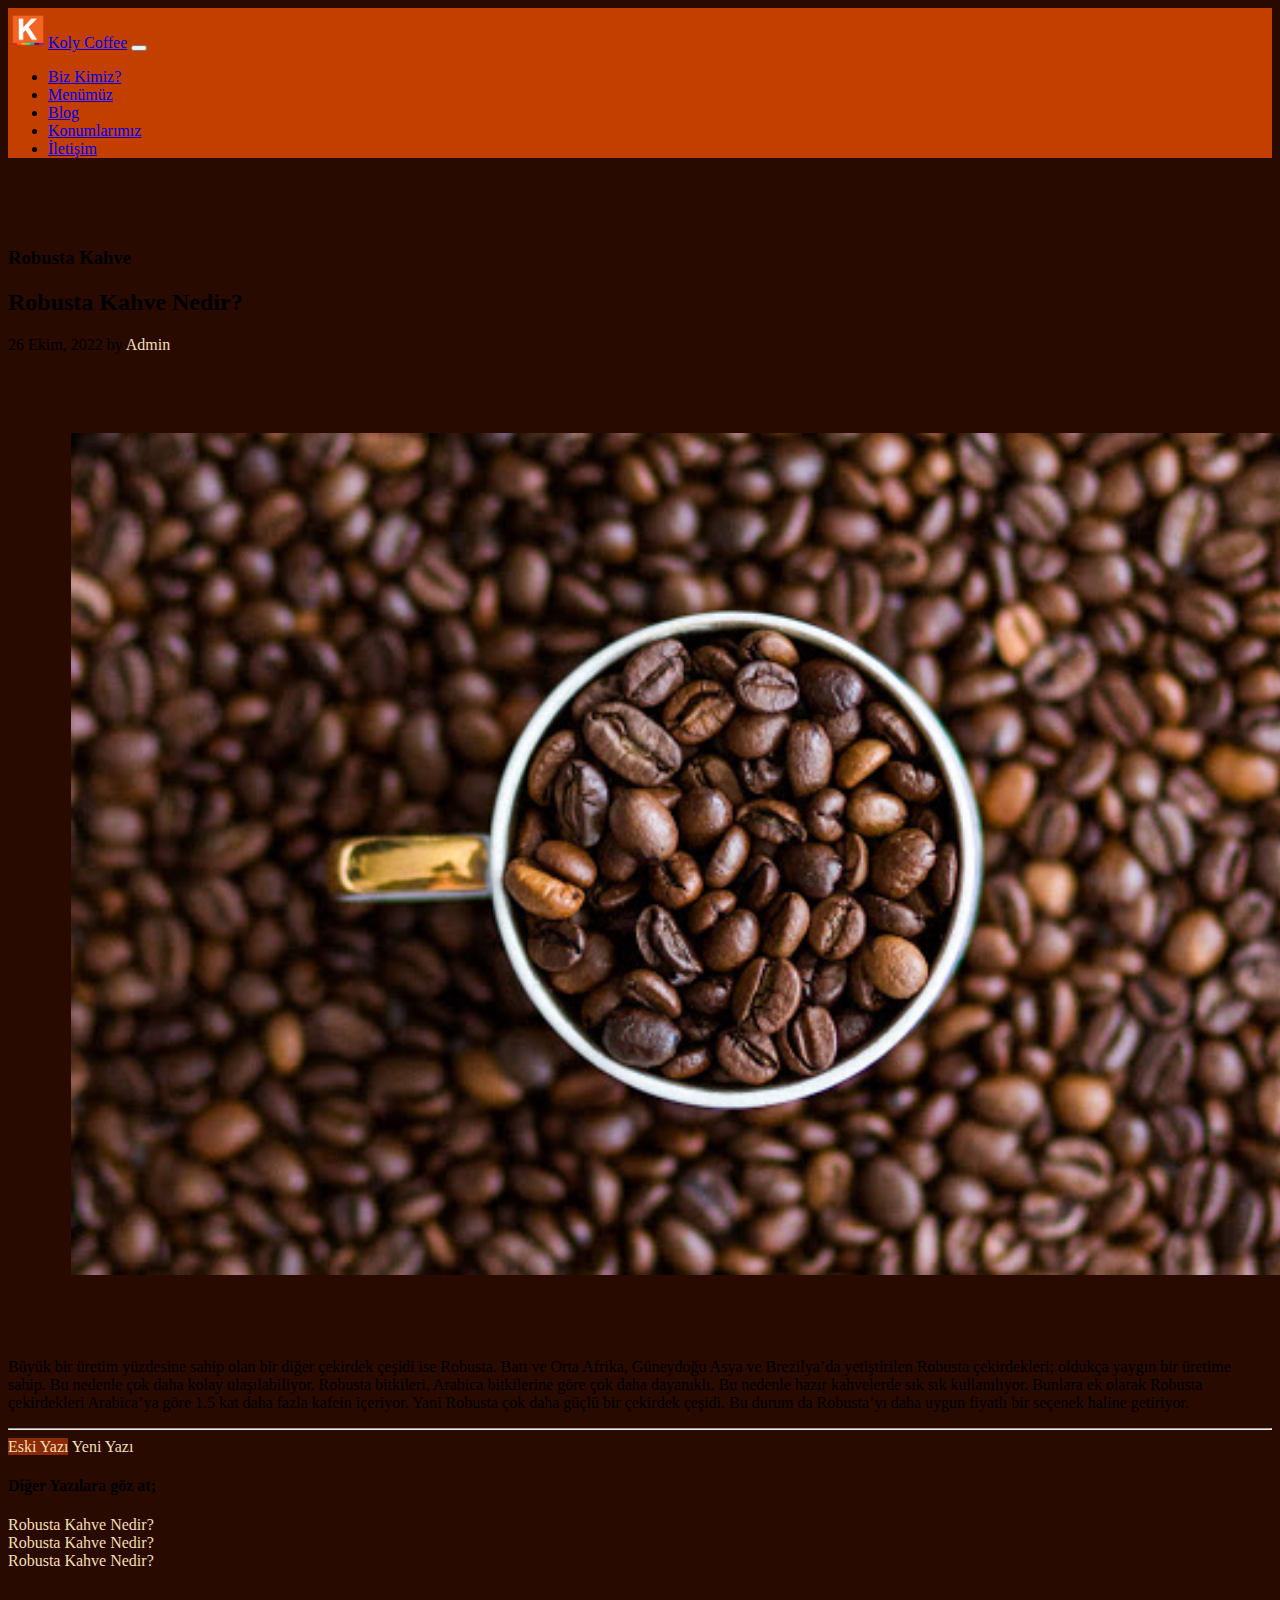
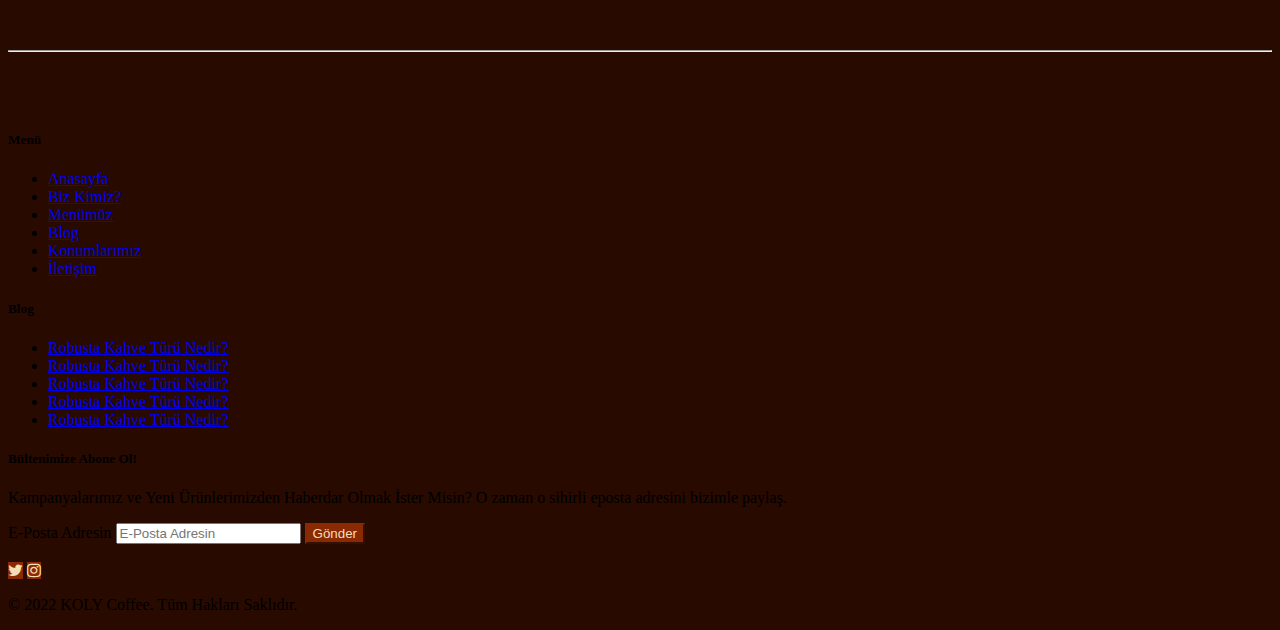
<file: yaziornek.html>
<!DOCTYPE html>
<html lang="en">
<head>
    <meta charset="UTF-8">
    <meta http-equiv="X-UA-Compatible" content="IE=edge">
    <meta name="viewport" content="width=device-width, initial-scale=1.0">
    <title>Koly Coffee</title>
    <link rel="stylesheet" href="https://cdnjs.cloudflare.com/ajax/libs/font-awesome/4.7.0/css/font-awesome.min.css">
    <link href="https://cdn.jsdelivr.net/npm/bootstrap@5.2.2/dist/css/bootstrap.min.css" rel="stylesheet" integrity="sha384-Zenh87qX5JnK2Jl0vWa8Ck2rdkQ2Bzep5IDxbcnCeuOxjzrPF/et3URy9Bv1WTRi" crossorigin="anonymous">
    <link rel="stylesheet" href="css/style.css">
    <link rel="shortcut icon" href="img/kolycoffeelogo.png" type="image/x-icon">
 
  
</head>
<body style="background-color: rgba(40,10,0,255);">
    <!-- header -->
    <nav style="background-color: rgba(195,63,0,255); margin-bottom: 0px;" class="navbar navbar-expand-md navbar-dark fixed-top">
        <div class="container-fluid">
              
          <a class="navbar-brand" href="index.html"><img class="bi me-2" width="40px" height="40px" src="img/kolycoffeelogo.png"></img>Koly Coffee</a>
          <button class="navbar-toggler" type="button" data-bs-toggle="collapse" data-bs-target="#navbarCollapse" aria-controls="navbarCollapse" aria-expanded="false" aria-label="Toggle navigation">
            <span class="navbar-toggler-icon"></span>
          </button>
          <div class="collapse navbar-collapse" id="navbarCollapse">
            <ul class="navbar-nav me-auto mb-2">
              <li class="nav-item"><a class="nav-link" href="biz-kimiz.html">Biz Kimiz?</a></li>
              <li class="nav-item"><a class="nav-link" href="menu.html" >Menümüz</a></li>
              <li class="nav-item"><a class="nav-link" href="blog.html" >Blog</a></li>
              <li class="nav-item"><a class="nav-link" href="konum.html" >Konumlarımız</a></li>
              <li class="nav-item"><a class="nav-link" href="iletisim.html" >İletişim</a></li>
            </ul>
          </div>
        </div>
        
      </nav>
      <!-- header -->
        <!-- main -->
        <main id="giris" class="text-white">
          
        

        <div class="container marketing">
          <br><br><br>
          <div class="row g-5">
            <div class="col-md-8">
              <h3 class="pb-4 mb-4 fst-italic border-bottom">
                Robusta Kahve
              </h3>
        
              <article class="blog-post">
                <h2 class="blog-post-title mb-1">Robusta Kahve Nedir?</h2>
                <p class="blog-post-meta">26 Ekim, 2022 by <a style="color: wheat; text-decoration: none; border-color:#892A03;" href="index.html">Admin</a></p>
                  <img style="padding: 5%;" class="img-fluid" width="100%" src="img/robusta.jpg" alt="">
                <p>Büyük bir üretim yüzdesine sahip olan bir diğer çekirdek çeşidi ise Robusta. Batı ve Orta Afrika, Güneydoğu Asya ve Brezilya’da yetiştirilen Robusta çekirdekleri; oldukça yaygın bir üretime sahip. Bu nedenle çok daha kolay ulaşılabiliyor. Robusta bitkileri, Arabica bitkilerine göre çok daha dayanıklı. Bu nedenle hazır kahvelerde sık sık kullanılıyor. Bunlara ek olarak Robusta çekirdekleri Arabica’ya göre 1.5 kat daha fazla kafein içeriyor. Yani Robusta çok daha güçlü bir çekirdek çeşidi. Bu durum da Robusta’yı daha uygun fiyatlı bir seçenek haline getiriyor.</p>
                <hr>
        
              <nav class="blog-pagination" aria-label="Pagination">
                <a style="color: wheat; text-decoration: none; border-color:#892A03; background-color:#892A03;" class="btn btn-outline-primary rounded-pill" href="yaziornek.html">Eski Yazı</a>
                <a style="color: wheat; text-decoration: none; border-color:#892A03;" class="btn btn-outline-secondary rounded-pill disabled">Yeni Yazı</a>
              </nav>
        
            </div>
        
            <div class="col-md-4">
              <div class="position-sticky" style="top: 2rem;">
                <div class="p-4">
                  <h4>Diğer Yazılara göz at;</h4>
                  <a style="color: wheat; text-decoration: none; border-color:#892A03;" href="yaziornek.html">Robusta Kahve Nedir?</a><br>
                  <a style="color: wheat; text-decoration: none; border-color:#892A03;" href="yaziornek.html">Robusta Kahve Nedir?</a><br>
                  <a style="color: wheat; text-decoration: none; border-color:#892A03;" href="yaziornek.html">Robusta Kahve Nedir?</a><br>
                </div>
        
              </div>
            </div>
          </div>
             
            <hr id="detay" class="featurette-divider">
           
          </div>
        </main>
<!-- footer -->
<footer class="container-fluid py-5 mt-auto text-white-50">
  <div class="row">
    <div class="col-6 col-md-2 mb-3">
      <h5>Menü</h5>
      <ul class="nav flex-column">
        <li class="nav-item mb-2"><a href="index.html" class="nav-link p-0 text-muted">Anasayfa</a></li>
        <li class="nav-item mb-2"><a href="biz-kimiz.html" class="nav-link p-0 text-muted">Biz Kimiz?</a></li>
        <li class="nav-item mb-2"><a href="menu.html" class="nav-link p-0 text-muted">Menümüz</a></li>
        <li class="nav-item mb-2"><a href="blog.html" class="nav-link p-0 text-muted">Blog</a></li>
        <li class="nav-item mb-2"><a href="konum.html" class="nav-link p-0 text-muted">Konumlarımız</a></li>
        <li class="nav-item mb-2"><a href="iletisim.html" class="nav-link p-0 text-muted">İletişim</a></li>
      </ul>
    </div>

    <div class="col-6 col-md-2 mb-3">
      <h5>Blog</h5>
      <ul class="nav flex-column">
        <li class="nav-item mb-2"><a href="yaziornek.html" class="nav-link p-0 text-muted">Robusta Kahve Türü Nedir?</a></li>
        <li class="nav-item mb-2"><a href="yaziornek.html" class="nav-link p-0 text-muted">Robusta Kahve Türü Nedir?</a></li>
        <li class="nav-item mb-2"><a href="yaziornek.html" class="nav-link p-0 text-muted">Robusta Kahve Türü Nedir?</a></li>
        <li class="nav-item mb-2"><a href="yaziornek.html" class="nav-link p-0 text-muted">Robusta Kahve Türü Nedir?</a></li>
        <li class="nav-item mb-2"><a href="yaziornek.html" class="nav-link p-0 text-muted">Robusta Kahve Türü Nedir?</a></li>
      </ul>
    </div>

    <div class="col-6 col-md-2 mb-3"></div>

    <div class="col-md-5 offset-md-1 mb-3">
      <form>
        <h5>Bültenimize Abone Ol!</h5>
        <p>Kampanyalarımız ve Yeni Ürünlerimizden Haberdar Olmak İster Misin? O zaman o sihirli eposta adresini bizimle paylaş.</p>
        <div class="d-flex flex-column flex-sm-row w-100 gap-2">
          <label for="newsletter1" class="visually-hidden">E-Posta Adresin</label>
          <input id="newsletter1" type="text" class="form-control" placeholder="E-Posta Adresin">
          <button style="color: wheat; background-color: #892A03; border-color:#892A03;" class="btn btn-primary" type="button">Gönder</button>
        </div>
      </form>
      <br>
      <div style="text-align: left;">
        <a style="color: wheat; background-color: #892A03; border-color:#892A03;" class="btn btn-lg btn-secondary" href="https://twitter.com/oguzhnkrdg" target="_blank"><i class="fa fa-twitter"></i></a>
        <a style="color: wheat; background-color: #892A03; border-color:#892A03;" class="btn btn-lg btn-secondary" href="https://www.instagram.com/oguzhnkrdg/" target="_blank"><i class="fa fa-instagram" ></i></a> 
      </div>
    </div>
  </div>

  <div class="d-flex flex-column flex-sm-row justify-content-between py-4 my-4 border-top">
    <p>&copy; 2022 KOLY Coffee. Tüm Hakları Saklıdır.</p>
  </div>
</footer>
  <!-- footer -->
</body>

<script src="https://cdn.jsdelivr.net/npm/@popperjs/core@2.11.6/dist/umd/popper.min.js" integrity="sha384-oBqDVmMz9ATKxIep9tiCxS/Z9fNfEXiDAYTujMAeBAsjFuCZSmKbSSUnQlmh/jp3" crossorigin="anonymous"></script>
<script src="https://cdn.jsdelivr.net/npm/bootstrap@5.2.2/dist/js/bootstrap.min.js" integrity="sha384-IDwe1+LCz02ROU9k972gdyvl+AESN10+x7tBKgc9I5HFtuNz0wWnPclzo6p9vxnk" crossorigin="anonymous"></script>
</html>
</file>
<file: css/style.css>
body {
    min-height: 75rem;
  }

/* buton */
.btn-secondary,
.btn-secondary:hover,
.btn-secondary:focus {
  color: #333;
  text-shadow: none; 
}



.cover-container {
  max-width: 42em;
}


/*
 * Header
 */

.nav-masthead .nav-link {
  color: rgba(255, 255, 255, .5);
  border-bottom: .25rem solid transparent;
}

.nav-masthead .nav-link:hover,
.nav-masthead .nav-link:focus {
  border-bottom-color: rgba(255, 255, 255, .25);
}

.nav-masthead .nav-link + .nav-link {
  margin-left: 1rem;
}

.nav-masthead .active {
  color: #fff;
  border-bottom-color: #fff;
}



/* slider
-------------------------------------------------- */


.carousel {
  margin-bottom: 4rem;
}

.carousel-caption {
  bottom: 3rem;
  z-index: 10;
}


.carousel-item {
  height: 32rem;
}



.marketing .col-lg-4 {
  margin-bottom: 1.5rem;
  text-align: center;
}
.marketing .col-lg-4 p {
  margin-right: .75rem;
  margin-left: .75rem;
}




.featurette-divider {
  margin: 5rem 0; 
}


.featurette-heading {
  letter-spacing: -.05rem;
}


/* RESPONSIVE CSS
-------------------------------------------------- */

@media (min-width: 40em) {
  /* Bump up size of carousel content */
  .carousel-caption p {
    margin-bottom: 1.25rem;
    font-size: 1.25rem;
    line-height: 1.4;
  }

  .featurette-heading {
    font-size: 50px;
  }
}

@media (min-width: 62em) {
  .featurette-heading {
    margin-top: 7rem;
  }
}
</file>
